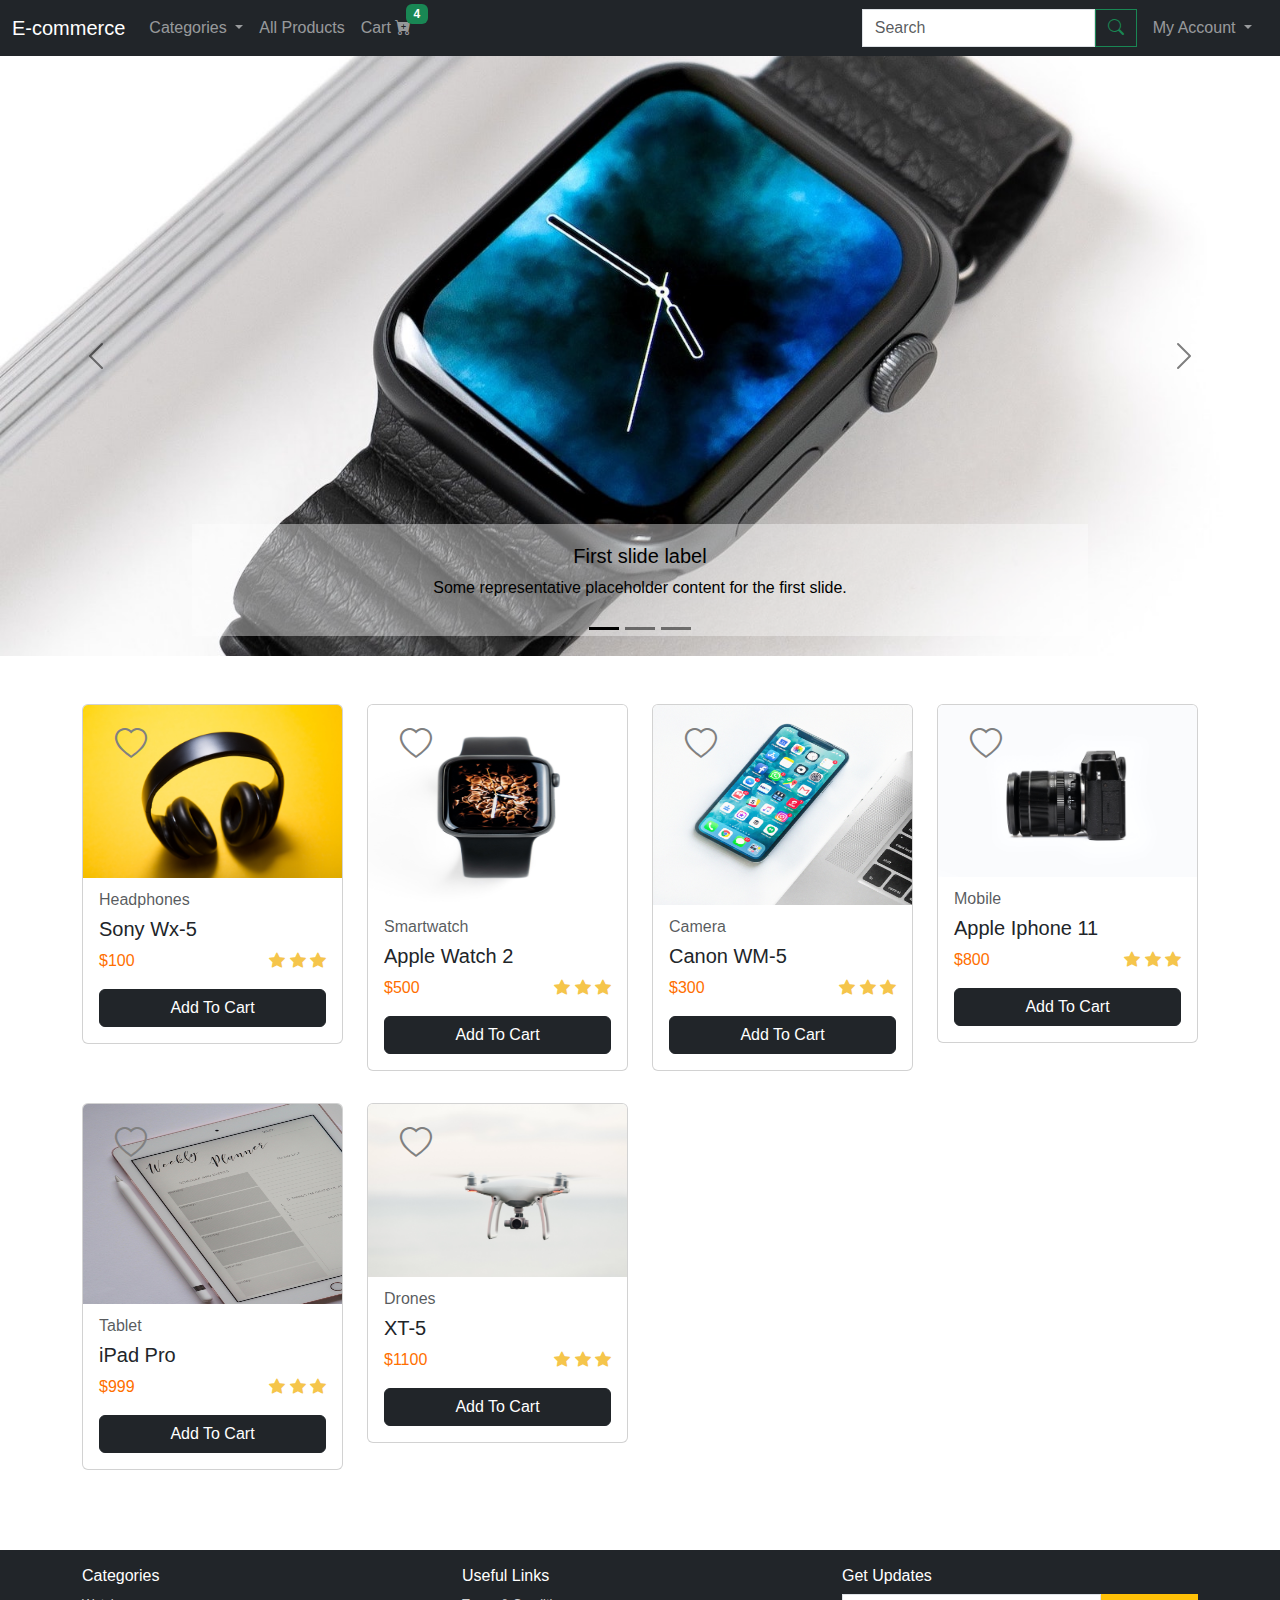
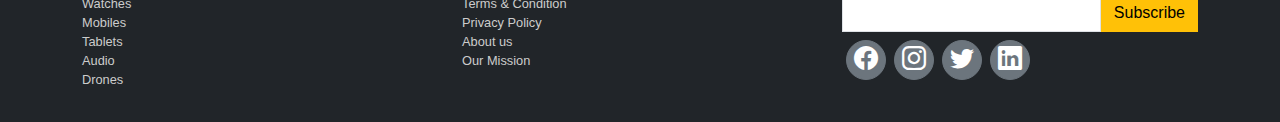
<file: index.html>
<!doctype html>
<html lang="en">
  <head>
    <meta charset="utf-8">
    <meta name="viewport" content="width=device-width, initial-scale=1">
    <title>E-commerce</title>
   <link rel="stylesheet" href="style.css">
   <link rel="stylesheet" href="https://cdn.jsdelivr.net/npm/bootstrap-icons@1.11.3/font/bootstrap-icons.min.css">
    <link href="https://cdn.jsdelivr.net/npm/bootstrap@5.3.3/dist/css/bootstrap.min.css" rel="stylesheet" 
    integrity="sha384-QWTKZyjpPEjISv5WaRU9OFeRpok6YctnYmDr5pNlyT2bRjXh0JMhjY6hW+ALEwIH" crossorigin="anonymous">

    <script src="https://cdn.jsdelivr.net/npm/bootstrap@5.3.3/dist/js/bootstrap.bundle.min.js" integrity="sha384-YvpcrYf0tY3lHB60NNkmXc5s9fDVZLESaAA55NDzOxhy9GkcIdslK1eN7N6jIeHz" crossorigin="anonymous"></script>
  </head>
  <body>

<!-- nav bar -->

<nav class="navbar navbar-expand-lg navbar-dark bg-dark">
  <div class="container-fluid">
    <a class="navbar-brand" href="index.html">E-commerce</a>
    <button class="navbar-toggler" type="button" data-bs-toggle="collapse" data-bs-target="#navbarSupportedContent" aria-controls="navbarSupportedContent" aria-expanded="false" aria-label="Toggle navigation">
      <span class="navbar-toggler-icon"></span>
    </button>
    <div class="collapse navbar-collapse" id="navbarSupportedContent">
      <ul class="navbar-nav me-auto mb-2 mb-lg-0">
    
      
        <li class="nav-item dropdown">
          <a class="nav-link dropdown-toggle" href="#" role="button" data-bs-toggle="dropdown" aria-expanded="false">
            Categories
          </a>
          <ul class="dropdown-menu bg-dark">
            <li><a class="dropdown-item" href="#products">Cameras</a></li>
            <li><a class="dropdown-item" href="#products">Gadgets</a></li>
            <li><hr class="dropdown-divider"></li>
            <li><a class="dropdown-item" href="#products">Drones</a></li>
          </ul>
        </li>
        <li class="nav-item">
          <a class="nav-link" href="all-products.html"> All Products</a>
        </li>

        <li class="nav-item">
          <a class="nav-link" href="cart.html"> Cart <i class="bi bi-cart-plus-fill"></i>   <span class="badge text-bg-success cart-badge">4</span></a>
        </li>
      </ul>

      <ul class="navbar-nav mb-lg-0 mx-lg-2 order-sm-last">
        <!-- <li class="nav-item">
          <a class="nav-link" href="" data-bs-toggle="modal" data-bs-target="#exampleModal">My Account</a>
        </li> -->
  
        <li class="nav-item dropdown">
          <a class="nav-link dropdown-toggle" href="#" role="button" data-bs-toggle="dropdown" aria-expanded="false">
            My Account
          </a>
          <ul class="dropdown-menu bg-dark">
            <li><a class="dropdown-item" href="" data-bs-toggle="modal" data-bs-target="#exampleModal">My Orders</a></li>
            <li><a class="dropdown-item" href="" data-bs-toggle="modal" data-bs-target="#exampleModal">Profile</a></li>
            <li><hr class="dropdown-divider"></li>
            <li><a class="dropdown-item" href="">Logout</a></li>
          </ul>
        </li>
        </ul>
      <form class="d-flex search-form" role="search">
        <input class="form-control" type="search" placeholder="Search" aria-label="Search">
        <button class="btn btn-outline-success" type="submit"><i class="bi bi-search"></i></button>
      </form>
    
    </div>
  </div>
</nav>

<!-- nav bar -->


<!-- slider -->

<div id="carouselExampleDark" class="carousel carousel-dark slide mb-5">
  <div class="carousel-indicators">
    <button type="button" data-bs-target="#carouselExampleDark" data-bs-slide-to="0" class="active" aria-current="true" aria-label="Slide 1"></button>
    <button type="button" data-bs-target="#carouselExampleDark" data-bs-slide-to="1" aria-label="Slide 2"></button>
    <button type="button" data-bs-target="#carouselExampleDark" data-bs-slide-to="2" aria-label="Slide 3"></button>
  </div>
  <div class="carousel-inner">
    <div class="carousel-item active" data-bs-interval="3000">
      <img src="img/product-2-slider.jpg" class="d-block w-100" alt="...">
      <div class="carousel-caption d-none d-md-block">
        <h5>First slide label</h5>
        <p>Some representative placeholder content for the first slide.</p>
      </div>
    </div>
    <div class="carousel-item" data-bs-interval="3000">
      <img src="img/product-3-slider.jpg" class="d-block w-100" alt="...">
      <div class="carousel-caption d-none d-md-block">
        <h5>Second slide label</h5>
        <p>Some representative placeholder content for the second slide.</p>
      </div>
    </div>
    <div class="carousel-item">
      <img src="img/product-6-slider.jpg" class="d-block w-100" alt="...">
      <div class="carousel-caption d-none d-md-block">
        <h5>Third slide label</h5>
        <p>Some representative placeholder content for the third slide.</p>
      </div>
    </div>
  </div>
  <button class="carousel-control-prev" type="button" data-bs-target="#carouselExampleDark" data-bs-slide="prev">
    <span class="carousel-control-prev-icon" aria-hidden="true"></span>
    <span class="visually-hidden">Previous</span>
  </button>
  <button class="carousel-control-next" type="button" data-bs-target="#carouselExampleDark" data-bs-slide="next">
    <span class="carousel-control-next-icon" aria-hidden="true"></span>
    <span class="visually-hidden">Next</span>
  </button>
</div>

<!-- slider -->

   <div class="container mb-5">

    <div id="products" class="row">


      <div class="col-xl-3 col-lg-4 col-md-6 position-relative">
      
       <div class="card product-item">
        <i class="bi bi-heart-fill position-absolute liked"></i>
        <i class="bi bi-heart position-absolute like"></i>
         <img src="img/product-1.jpg" onclick="goToproduct()" class="card-img-top" alt="..." data-bs-toggle="tooltip" data-bs-placement="top" data-bs-title="Click To See More Details">
         <div class="card-body">
          <h6 class="card-subtitle mb-2 text-muted fw-light">Headphones</h6>
           <h5 class="card-title">Sony Wx-5</h5>
           
           <p class="card-text price">$100 <span class="float-end rating-stars"><i class="bi bi-star-fill"></i> <i class="bi bi-star-fill"></i> <i class="bi bi-star-fill"></i> </span></p>
          <div class="text-center">
           <a class="btn btn-dark w-100" onclick="showToast()" role="button"> Add To Cart </a>
          </div>
    
         </div>
       </div>

      </div>

      <div class="col-xl-3 col-lg-4 col-md-6 position-relative">
       
        <div class="card product-item">
          <i class="bi bi-heart-fill position-absolute liked"></i>
          <i class="bi bi-heart position-absolute like"></i>
          <img src="img/product-2.jpg" onclick="goToproduct()" class="card-img-top" alt="..." data-bs-toggle="tooltip" data-bs-placement="top" data-bs-title="Click To See More Details">
          <div class="card-body">
           <h6 class="card-subtitle mb-2 text-muted fw-light">Smartwatch</h6>
            <h5 class="card-title">Apple Watch 2</h5>
            
            <p class="card-text price">$500 <span class="float-end rating-stars"><i class="bi bi-star-fill"></i> <i class="bi bi-star-fill"></i> <i class="bi bi-star-fill"></i> </span></p>

            <div class="text-center">
              <a class="btn btn-dark w-100" onclick="showToast()" role="button"> Add To Cart </a>
             </div>
       
     
          </div>
        </div>
 
       </div>

       <div class="col-xl-3 col-lg-4 col-md-6 position-relative">
       
        <div class="card product-item">
          <i class="bi bi-heart-fill position-absolute liked"></i>
          <i class="bi bi-heart position-absolute like"></i>
          <img src="img/product-3.jpg" onclick="goToproduct()" class="card-img-top" alt="..." data-bs-toggle="tooltip" data-bs-placement="top" data-bs-title="Click To See More Details">
          <div class="card-body">
           <h6 class="card-subtitle mb-2 text-muted fw-light">Camera</h6>
            <h5 class="card-title">Canon WM-5</h5>
            
            <p class="card-text price">$300 <span class="float-end rating-stars"><i class="bi bi-star-fill"></i> <i class="bi bi-star-fill"></i> <i class="bi bi-star-fill"></i> </span></p>

            <div class="text-center">
              <a class="btn btn-dark w-100" onclick="showToast()" role="button"> Add To Cart </a>
             </div>
       
     
          </div>
        </div>
 
       </div>

       <div class="col-xl-3 col-lg-4 col-md-6 position-relative">
       
        <div class="card product-item">
          <i class="bi bi-heart-fill position-absolute liked"></i>
          <i class="bi bi-heart position-absolute like"></i>
          <img src="img/product-4.jpg" onclick="goToproduct()" class="card-img-top" alt="..." data-bs-toggle="tooltip" data-bs-placement="top" data-bs-title="Click To See More Details">
          <div class="card-body">
           <h6 class="card-subtitle mb-2 text-muted fw-light">Mobile</h6>
            <h5 class="card-title">Apple Iphone 11</h5>
            
            <p class="card-text price">$800 <span class="float-end rating-stars"><i class="bi bi-star-fill"></i> <i class="bi bi-star-fill"></i> <i class="bi bi-star-fill"></i> </span></p>

            <div class="text-center">
              <a class="btn btn-dark w-100" onclick="showToast()" role="button"> Add To Cart </a>
             </div>
       
     
          </div>
        </div>
 
       </div>

       <div class="col-xl-3 col-lg-4 col-md-6 position-relative">
       
        <div class="card product-item">
          <i class="bi bi-heart-fill position-absolute liked"></i>
          <i class="bi bi-heart position-absolute like"></i>
          <img src="img/product-5.jpg" onclick="goToproduct()" class="card-img-top" alt="..." data-bs-toggle="tooltip" data-bs-placement="top" data-bs-title="Click To See More Details">
          <div class="card-body">
           <h6 class="card-subtitle mb-2 text-muted fw-light">Tablet</h6>
            <h5 class="card-title">iPad Pro</h5>
            
            <p class="card-text price">$999 <span class="float-end rating-stars"><i class="bi bi-star-fill"></i> <i class="bi bi-star-fill"></i> <i class="bi bi-star-fill"></i> </span></p>

            <div class="text-center">
              <a class="btn btn-dark w-100" onclick="showToast()" role="button"> Add To Cart </a>
             </div>
       
     
          </div>
        </div>
 
       </div>


       <div class="col-xl-3 col-lg-4 col-md-6 position-relative">
       
        <div class="card product-item">
          <i class="bi bi-heart-fill position-absolute liked"></i>
          <i class="bi bi-heart position-absolute like"></i>
          <img src="img/product-6-1.jpg" onclick="goToproduct()" class="card-img-top" alt="..." data-bs-toggle="tooltip" data-bs-placement="top" data-bs-title="Click To See More Details">
          <div class="card-body">
           <h6 class="card-subtitle mb-2 text-muted fw-light">Drones</h6>
            <h5 class="card-title">XT-5</h5>
            
            <p class="card-text price">$1100 <span class="float-end rating-stars"><i class="bi bi-star-fill"></i> <i class="bi bi-star-fill"></i> <i class="bi bi-star-fill"></i> </span></p>

            <div class="text-center">
              <a class="btn btn-dark w-100" onclick="showToast()" role="button"> Add To Cart </a>
             </div>
       
     
          </div>
        </div>
 
       </div>
 
   

  

   

    </div>




   </div>

   <!-- container end -->


   <!-- footer -->


   <div class="footer mt-auto bg-dark text-light">

    <div class="container py-3">

    <div class="row d-flex footer-items">

      <div class="col-lg-4">
        <h5>Categories</h5>
        <ul>
          <li><a href="">Watches</a></li>
          <li><a href="">Mobiles</a></li>
          <li><a href="">Tablets</a></li>
          <li><a href="">Audio</a></li>
          <li><a href="">Drones</a></li>
        </ul>

      </div>

      <div class="col-lg-4">
        <h5>Useful Links</h5>
        <ul>
          <li><a href="">Terms & Condition</a></li>
          <li><a href="">Privacy Policy</a></li>
          <li><a href="">About us</a></li>
          <li><a href="">Our Mission</a></li>
        </ul>

      </div>


      
      <div class="col-lg-4">
        <h5>Get Updates</h5>
        <div class="d-flex subscribe">
          <input type="text" class="form-control">
        <button class="btn btn-warning">Subscribe</button>
        </div>

        <div class="mt-2">
          <div class="btn-group me-2 social-icons" role="group" aria-label="First group">
            <button type="button" class="btn btn-secondary mx-1 d-flex flex-column justify-content-center align-items-center">
              <i class="bi bi-facebook"></i>
            </button>
            <button type="button" class="btn btn-secondary mx-1 d-flex flex-column justify-content-center align-items-center">
              <i class="bi bi-instagram"></i>
            </button>                      
            <button type="button" class="btn btn-secondary mx-1 d-flex flex-column justify-content-center align-items-center">
              <i class="bi bi-twitter"></i>
            </button>                      
            <button type="button" class="btn btn-secondary mx-1 d-flex flex-column justify-content-center align-items-center">
              <i class="bi bi-linkedin"></i>
            </button>                   
           </div>
         </div>
      
      </div>



    </div>

  </div>

   </div>

   <!-- footer -->



   <!-- notification -->

   <div class="toast align-items-center text-bg-primary border-0 position-fixed top-0" role="alert" aria-live="assertive" aria-atomic="true">
    <div class="d-flex">
      <div class="toast-body">
     Item is successfully added to your cart.
      </div>
      <button type="button" class="btn-close btn-close-white me-2 m-auto" data-bs-dismiss="toast" aria-label="Close"></button>
    </div>
  </div>

  <!--  -->

<!-- Modal -->
<div class="modal fade" id="exampleModal" tabindex="-1" aria-labelledby="exampleModalLabel" aria-hidden="true">
  <div class="modal-dialog">
    <div class="modal-content">
      <div class="modal-header">
        <h1 class="modal-title fs-5" id="exampleModalLabel">My Account</h1>
        <button type="button" class="btn-close" data-bs-dismiss="modal" aria-label="Close"></button>
      </div>
      <div class="modal-body">
        You need to login of check your account
      </div>
      <div class="modal-footer">
        <button type="button" class="btn btn-secondary" data-bs-dismiss="modal">Close</button>
        <a href="login.html" type="button" class="btn btn-primary">Go To Login</a>
      </div>
    </div>
  </div>
</div>


    <script src="action.js"></script>

  </body>
</html>
</file>
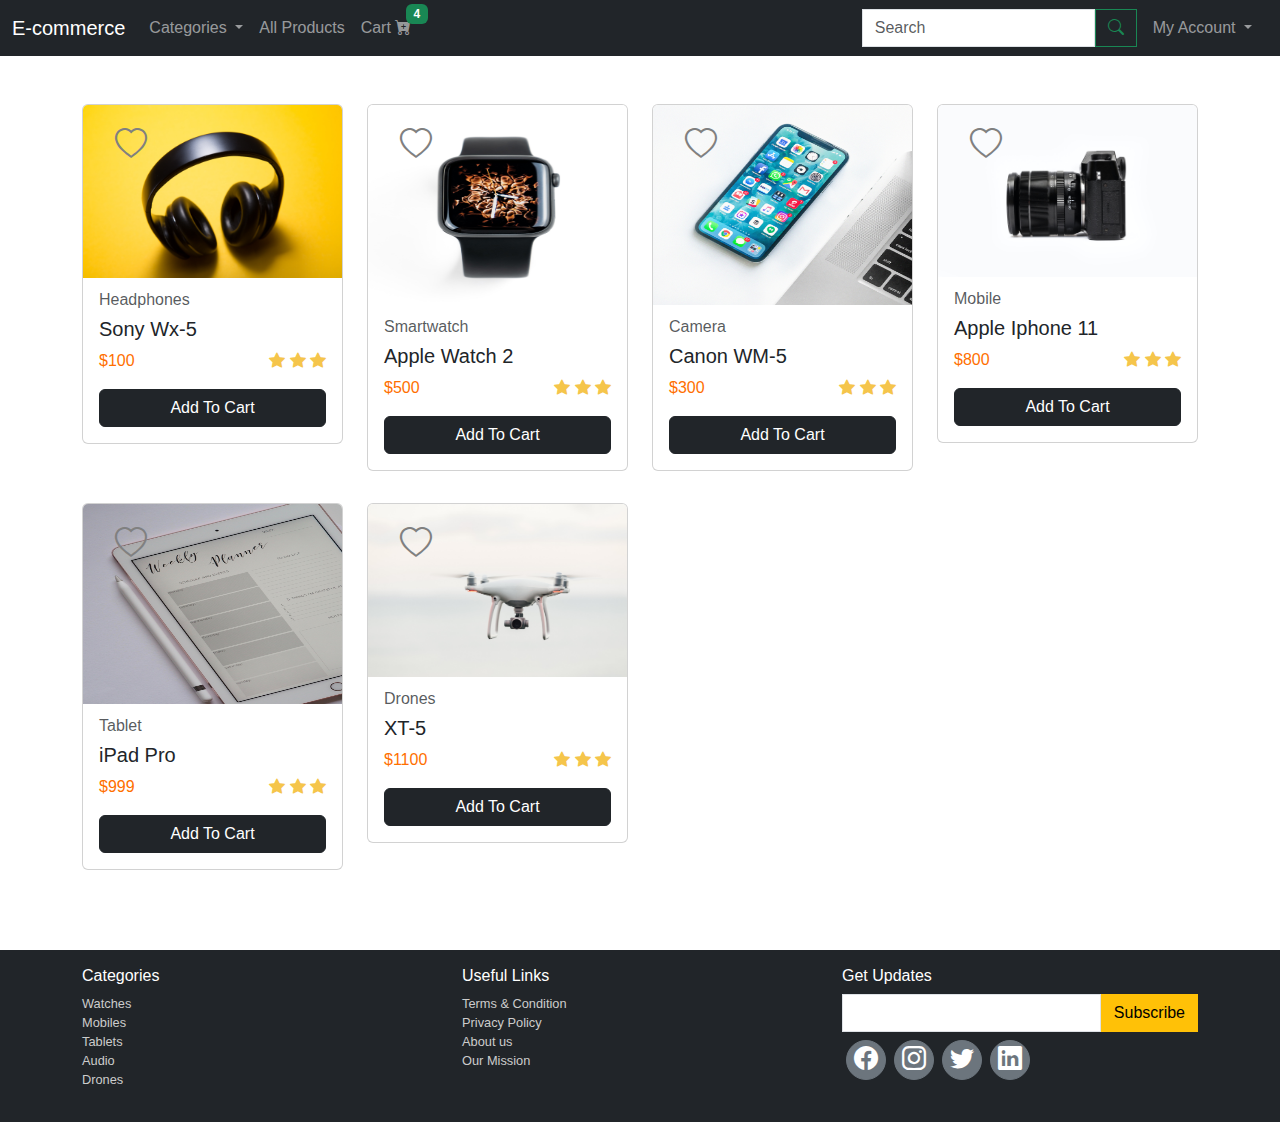
<file: all-products.html>
<!doctype html>
<html lang="en">
  <head>
    <meta charset="utf-8">
    <meta name="viewport" content="width=device-width, initial-scale=1">
    <title>All Products</title>
   <link rel="stylesheet" href="style.css">
   <link rel="stylesheet" href="https://cdn.jsdelivr.net/npm/bootstrap-icons@1.11.3/font/bootstrap-icons.min.css">
    <link href="https://cdn.jsdelivr.net/npm/bootstrap@5.3.3/dist/css/bootstrap.min.css" rel="stylesheet" 
    integrity="sha384-QWTKZyjpPEjISv5WaRU9OFeRpok6YctnYmDr5pNlyT2bRjXh0JMhjY6hW+ALEwIH" crossorigin="anonymous">

    <script src="https://cdn.jsdelivr.net/npm/bootstrap@5.3.3/dist/js/bootstrap.bundle.min.js" integrity="sha384-YvpcrYf0tY3lHB60NNkmXc5s9fDVZLESaAA55NDzOxhy9GkcIdslK1eN7N6jIeHz" crossorigin="anonymous"></script>
  </head>
  <body>

<!-- nav bar -->

<nav class="navbar navbar-expand-lg navbar-dark bg-dark">
  <div class="container-fluid">
        <a class="navbar-brand" href="index.html">E-commerce</a>
    <button class="navbar-toggler" type="button" data-bs-toggle="collapse" data-bs-target="#navbarSupportedContent" aria-controls="navbarSupportedContent" aria-expanded="false" aria-label="Toggle navigation">
      <span class="navbar-toggler-icon"></span>
    </button>
    <div class="collapse navbar-collapse" id="navbarSupportedContent">
      <ul class="navbar-nav me-auto mb-2 mb-lg-0">
    
      
        <li class="nav-item dropdown">
          <a class="nav-link dropdown-toggle" href="#" role="button" data-bs-toggle="dropdown" aria-expanded="false">
            Categories
          </a>
          <ul class="dropdown-menu bg-dark">
            <li><a class="dropdown-item" href="#products">Cameras</a></li>
            <li><a class="dropdown-item" href="#products">Gadgets</a></li>
            <li><hr class="dropdown-divider"></li>
            <li><a class="dropdown-item" href="#products">Drones</a></li>
          </ul>
        </li>

        <li class="nav-item">
          <a class="nav-link" href="all-products.html"> All Products</a>
        </li>

        <li class="nav-item">
          <a class="nav-link" href="cart.html"> Cart <i class="bi bi-cart-plus-fill"></i>   <span class="badge text-bg-success cart-badge">4</span></a>
        </li>
      </ul>

      <ul class="navbar-nav mb-lg-0 mx-lg-2 order-sm-last">
        <!-- <li class="nav-item">
          <a class="nav-link" href="" data-bs-toggle="modal" data-bs-target="#exampleModal">My Account</a>
        </li> -->
  
        <li class="nav-item dropdown">
          <a class="nav-link dropdown-toggle" href="#" role="button" data-bs-toggle="dropdown" aria-expanded="false">
            My Account
          </a>
          <ul class="dropdown-menu bg-dark">
            <li><a class="dropdown-item" href="" data-bs-toggle="modal" data-bs-target="#exampleModal">My Orders</a></li>
            <li><a class="dropdown-item" href="" data-bs-toggle="modal" data-bs-target="#exampleModal">Profile</a></li>
            <li><hr class="dropdown-divider"></li>
            <li><a class="dropdown-item" href="">Logout</a></li>
          </ul>
        </li>
        </ul>
      <form class="d-flex search-form" role="search">
        <input class="form-control" id="find" type="search" onkeyup="search()" placeholder="Search" aria-label="Search">
        <button class="btn btn-outline-success" type="submit"><i class="bi bi-search"></i></button>
      </form>
    
    </div>
  </div>
</nav>

<!-- nav bar -->




   <div class="container my-5">

    <div id="products" class="row">


      <div class="col-xl-3 col-lg-4 col-md-6 position-relative">
      
       <div class="card product-item">
        <i class="bi bi-heart-fill position-absolute liked"></i>
        <i class="bi bi-heart position-absolute like"></i>
         <img src="img/product-1.jpg" onclick="goToproduct()" class="card-img-top" alt="..." data-bs-toggle="tooltip" data-bs-placement="top" data-bs-title="Click To See More Details">
         <div class="card-body">
          <h6 class="card-subtitle mb-2 text-muted fw-light">Headphones</h6>
           <h5 class="card-title">Sony Wx-5</h5>
           
           <p class="card-text price">$100 <span class="float-end rating-stars"><i class="bi bi-star-fill"></i> <i class="bi bi-star-fill"></i> <i class="bi bi-star-fill"></i> </span></p>
          <div class="text-center">
           <a class="btn btn-dark w-100" onclick="showToast()" role="button"> Add To Cart </a>
          </div>
    
         </div>
       </div>

      </div>

      <div class="col-xl-3 col-lg-4 col-md-6 position-relative">
       
        <div class="card product-item">
          <i class="bi bi-heart-fill position-absolute liked"></i>
          <i class="bi bi-heart position-absolute like"></i>
          <img src="img/product-2.jpg" onclick="goToproduct()" class="card-img-top" alt="..." data-bs-toggle="tooltip" data-bs-placement="top" data-bs-title="Click To See More Details">
          <div class="card-body">
           <h6 class="card-subtitle mb-2 text-muted fw-light">Smartwatch</h6>
            <h5 class="card-title">Apple Watch 2</h5>
            
            <p class="card-text price">$500 <span class="float-end rating-stars"><i class="bi bi-star-fill"></i> <i class="bi bi-star-fill"></i> <i class="bi bi-star-fill"></i> </span></p>

            <div class="text-center">
              <a class="btn btn-dark w-100" onclick="showToast()" role="button"> Add To Cart </a>
             </div>
       
     
          </div>
        </div>
 
       </div>

       <div class="col-xl-3 col-lg-4 col-md-6 position-relative">
       
        <div class="card product-item">
          <i class="bi bi-heart-fill position-absolute liked"></i>
          <i class="bi bi-heart position-absolute like"></i>
          <img src="img/product-3.jpg" onclick="goToproduct()" class="card-img-top" alt="..." data-bs-toggle="tooltip" data-bs-placement="top" data-bs-title="Click To See More Details">
          <div class="card-body">
           <h6 class="card-subtitle mb-2 text-muted fw-light">Camera</h6>
            <h5 class="card-title">Canon WM-5</h5>
            
            <p class="card-text price">$300 <span class="float-end rating-stars"><i class="bi bi-star-fill"></i> <i class="bi bi-star-fill"></i> <i class="bi bi-star-fill"></i> </span></p>

            <div class="text-center">
              <a class="btn btn-dark w-100" onclick="showToast()" role="button"> Add To Cart </a>
             </div>
       
     
          </div>
        </div>
 
       </div>

       <div class="col-xl-3 col-lg-4 col-md-6 position-relative">
       
        <div class="card product-item">
          <i class="bi bi-heart-fill position-absolute liked"></i>
          <i class="bi bi-heart position-absolute like"></i>
          <img src="img/product-4.jpg" onclick="goToproduct()" class="card-img-top" alt="..." data-bs-toggle="tooltip" data-bs-placement="top" data-bs-title="Click To See More Details">
          <div class="card-body">
           <h6 class="card-subtitle mb-2 text-muted fw-light">Mobile</h6>
            <h5 class="card-title">Apple Iphone 11</h5>
            
            <p class="card-text price">$800 <span class="float-end rating-stars"><i class="bi bi-star-fill"></i> <i class="bi bi-star-fill"></i> <i class="bi bi-star-fill"></i> </span></p>

            <div class="text-center">
              <a class="btn btn-dark w-100" onclick="showToast()" role="button"> Add To Cart </a>
             </div>
       
     
          </div>
        </div>
 
       </div>

       <div class="col-xl-3 col-lg-4 col-md-6 position-relative">
       
        <div class="card product-item">
          <i class="bi bi-heart-fill position-absolute liked"></i>
          <i class="bi bi-heart position-absolute like"></i>
          <img src="img/product-5.jpg" onclick="goToproduct()" class="card-img-top" alt="..." data-bs-toggle="tooltip" data-bs-placement="top" data-bs-title="Click To See More Details">
          <div class="card-body">
           <h6 class="card-subtitle mb-2 text-muted fw-light">Tablet</h6>
            <h5 class="card-title">iPad Pro</h5>
            
            <p class="card-text price">$999 <span class="float-end rating-stars"><i class="bi bi-star-fill"></i> <i class="bi bi-star-fill"></i> <i class="bi bi-star-fill"></i> </span></p>

            <div class="text-center">
              <a class="btn btn-dark w-100" onclick="showToast()" role="button"> Add To Cart </a>
             </div>
       
     
          </div>
        </div>
 
       </div>


       <div class="col-xl-3 col-lg-4 col-md-6 position-relative">
       
        <div class="card product-item">
          <i class="bi bi-heart-fill position-absolute liked"></i>
          <i class="bi bi-heart position-absolute like"></i>
          <img src="img/product-6-1.jpg" onclick="goToproduct()" class="card-img-top" alt="..." data-bs-toggle="tooltip" data-bs-placement="top" data-bs-title="Click To See More Details">
          <div class="card-body">
           <h6 class="card-subtitle mb-2 text-muted fw-light">Drones</h6>
            <h5 class="card-title">XT-5</h5>
            
            <p class="card-text price">$1100 <span class="float-end rating-stars"><i class="bi bi-star-fill"></i> <i class="bi bi-star-fill"></i> <i class="bi bi-star-fill"></i> </span></p>

            <div class="text-center">
              <a class="btn btn-dark w-100" onclick="showToast()" role="button"> Add To Cart </a>
             </div>
       
     
          </div>
        </div>
 
       </div>
 
   

  

   

    </div>




   </div>

   <!-- container end -->


   <!-- footer -->


   <div class="footer mt-auto bg-dark text-light">

    <div class="container py-3">

    <div class="row d-flex footer-items">

      <div class="col-lg-4">
        <h5>Categories</h5>
        <ul>
          <li><a href="">Watches</a></li>
          <li><a href="">Mobiles</a></li>
          <li><a href="">Tablets</a></li>
          <li><a href="">Audio</a></li>
          <li><a href="">Drones</a></li>
        </ul>

      </div>

      <div class="col-lg-4">
        <h5>Useful Links</h5>
        <ul>
          <li><a href="">Terms & Condition</a></li>
          <li><a href="">Privacy Policy</a></li>
          <li><a href="">About us</a></li>
          <li><a href="">Our Mission</a></li>
        </ul>

      </div>


      
      <div class="col-lg-4">
        <h5>Get Updates</h5>
        <div class="d-flex subscribe">
          <input type="text" class="form-control">
        <button class="btn btn-warning">Subscribe</button>
        </div>

        <div class="mt-2">
          <div class="btn-group me-2 social-icons" role="group" aria-label="First group">
            <button type="button" class="btn btn-secondary mx-1 d-flex flex-column justify-content-center align-items-center">
              <i class="bi bi-facebook"></i>
            </button>
            <button type="button" class="btn btn-secondary mx-1 d-flex flex-column justify-content-center align-items-center">
              <i class="bi bi-instagram"></i>
            </button>                      
            <button type="button" class="btn btn-secondary mx-1 d-flex flex-column justify-content-center align-items-center">
              <i class="bi bi-twitter"></i>
            </button>                      
            <button type="button" class="btn btn-secondary mx-1 d-flex flex-column justify-content-center align-items-center">
              <i class="bi bi-linkedin"></i>
            </button>                   
           </div>
         </div>
      
      </div>



    </div>

  </div>

   </div>

   <!-- footer -->



   <!-- notification -->

   <div class="toast align-items-center text-bg-primary border-0 position-fixed top-0" role="alert" aria-live="assertive" aria-atomic="true">
    <div class="d-flex">
      <div class="toast-body">
     Item is successfully added to your cart.
      </div>
      <button type="button" class="btn-close btn-close-white me-2 m-auto" data-bs-dismiss="toast" aria-label="Close"></button>
    </div>
  </div>

  <!--  -->

<!-- Modal -->
<div class="modal fade" id="exampleModal" tabindex="-1" aria-labelledby="exampleModalLabel" aria-hidden="true">
  <div class="modal-dialog">
    <div class="modal-content">
      <div class="modal-header">
        <h1 class="modal-title fs-5" id="exampleModalLabel">My Account</h1>
        <button type="button" class="btn-close" data-bs-dismiss="modal" aria-label="Close"></button>
      </div>
      <div class="modal-body">
        You need to login of check your account
      </div>
      <div class="modal-footer">
        <button type="button" class="btn btn-secondary" data-bs-dismiss="modal">Close</button>
        <a href="login.html" type="button" class="btn btn-primary">Go To Login</a>
      </div>
    </div>
  </div>
</div>


    <script src="action.js"></script>

  </body>
</html>
</file>
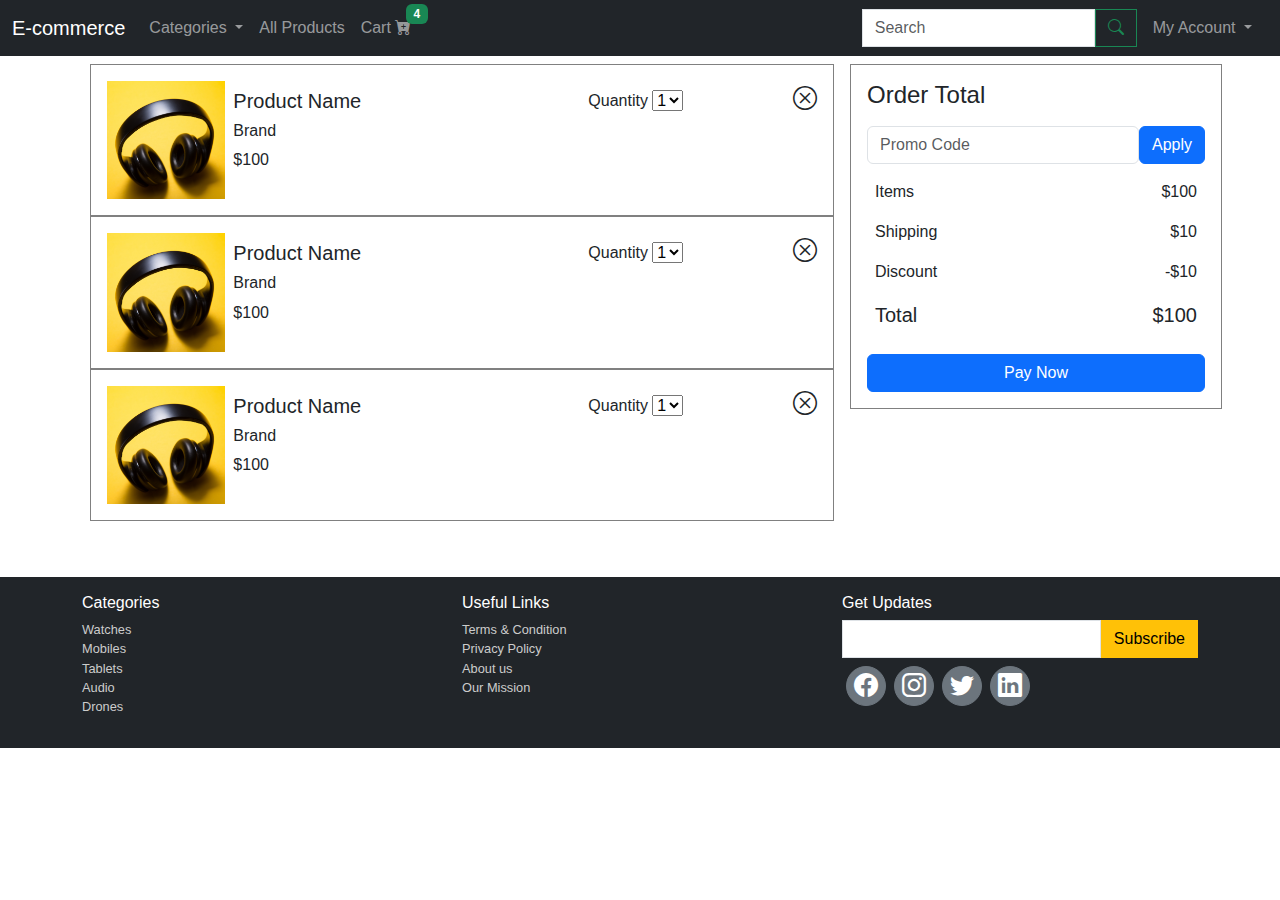
<file: cart.html>
<!doctype html>
<html lang="en">

<head>
  <meta charset="utf-8">
  <meta name="viewport" content="width=device-width, initial-scale=1">
  <title>Cart</title>
  <link rel="stylesheet" href="style.css">
  <link rel="stylesheet" href="https://cdn.jsdelivr.net/npm/bootstrap-icons@1.11.3/font/bootstrap-icons.min.css">
  <link href="https://cdn.jsdelivr.net/npm/bootstrap@5.3.3/dist/css/bootstrap.min.css" rel="stylesheet"
    integrity="sha384-QWTKZyjpPEjISv5WaRU9OFeRpok6YctnYmDr5pNlyT2bRjXh0JMhjY6hW+ALEwIH" crossorigin="anonymous">
</head>

<body>

  <!-- nav bar -->

  <nav class="navbar navbar-expand-lg navbar-dark bg-dark">
    <div class="container-fluid">
          <a class="navbar-brand" href="index.html">E-commerce</a>
      <button class="navbar-toggler" type="button" data-bs-toggle="collapse" data-bs-target="#navbarSupportedContent"
        aria-controls="navbarSupportedContent" aria-expanded="false" aria-label="Toggle navigation">
        <span class="navbar-toggler-icon"></span>
      </button>
      <div class="collapse navbar-collapse" id="navbarSupportedContent">
        <ul class="navbar-nav me-auto mb-2 mb-lg-0">


          <li class="nav-item dropdown">
            <a class="nav-link dropdown-toggle" href="#" role="button" data-bs-toggle="dropdown" aria-expanded="false">
              Categories
            </a>
            <ul class="dropdown-menu bg-dark">
              <li><a class="dropdown-item" href="#products">Cameras</a></li>
              <li><a class="dropdown-item" href="#products">Gadgets</a></li>
              <li>
                <hr class="dropdown-divider">
              </li>
              <li><a class="dropdown-item" href="#products">Drones</a></li>
            </ul>
          </li>
          <li class="nav-item">
            <a class="nav-link" href="all-products.html"> All Products</a>
          </li>
  
          <li class="nav-item">
            <a class="nav-link" href="cart.html"> Cart <i class="bi bi-cart-plus-fill"></i> <span
                class="badge text-bg-success cart-badge">4</span></a>
          </li>
        </ul>

        <ul class="navbar-nav mb-lg-0 mx-lg-2 order-sm-last">
          <!-- <li class="nav-item">
                <a class="nav-link" href="" data-bs-toggle="modal" data-bs-target="#exampleModal">My Account</a>
              </li> -->

          <li class="nav-item dropdown">
            <a class="nav-link dropdown-toggle" href="#" role="button" data-bs-toggle="dropdown" aria-expanded="false">
              My Account
            </a>
            <ul class="dropdown-menu bg-dark">
              <li><a class="dropdown-item" href="">My Orders</a></li>
              <li><a class="dropdown-item" href="" data-bs-toggle="modal" data-bs-target="#exampleModal">Profile</a>
              </li>
              <li>
                <hr class="dropdown-divider">
              </li>
              <li><a class="dropdown-item" href="">Logout</a></li>
            </ul>
          </li>
        </ul>
        <form class="d-flex search-form" role="search">
          <input class="form-control" type="search" placeholder="Search" aria-label="Search">
          <button class="btn btn-outline-success" type="submit"><i class="bi bi-search"></i></button>
        </form>

      </div>
    </div>
  </nav>

  <!-- nav bar -->


  <div class="container mb-5">

    <div class="d-flex flex-row align-items-start">

      <div class="col-8 d-flex flex-column m-2">

        <div class="cart-item p-3">

          <div class="d-flex flex-row">

            <img class="col-2 img-fluid" src="img/product-1-square.jpg" alt="">

            <div class="col-6 p-2">
              <h5>Product Name</h5>
              <h6>Brand</h6>
              <p>$100</p>

            </div>

            <div class="col-2 p-2"> Quantity
              <select name="" id="">
                <option value="1">1</option>
                <option value="2">2</option>
                <option value="3">3</option>
              </select>
            </div>

            <div class="col-2 d-flex justify-content-end align-items-start close" data-bs-toggle="modal"
              data-bs-target="#removeItemModal">
              <i class="bi bi-x-circle"></i>
            </div>

          </div>

        </div>

        <div class="cart-item p-3">

          <div class="d-flex flex-row">

            <img class="col-2 img-fluid" src="img/product-1-square.jpg" alt="">

            <div class="col-6 p-2">
              <h5>Product Name</h5>
              <h6>Brand</h6>
              <p>$100</p>

            </div>

            <div class="col-2 p-2"> Quantity
              <select name="" id="">
                <option value="1">1</option>
                <option value="2">2</option>
                <option value="3">3</option>
              </select>
            </div>

            <div class="col-2 d-flex justify-content-end align-items-start close" data-bs-toggle="modal"
              data-bs-target="#removeItemModal">
              <i class="bi bi-x-circle"></i>
            </div>

          </div>

        </div>

        <div class="cart-item p-3">

          <div class="d-flex flex-row">

            <img class="col-2 img-fluid" src="img/product-1-square.jpg" alt="">

            <div class="col-6 p-2">
              <h5>Product Name</h5>
              <h6>Brand</h6>
              <p>$100</p>

            </div>

            <div class="col-2 p-2"> Quantity
              <select name="" id="">
                <option value="1">1</option>
                <option value="2">2</option>
                <option value="3">3</option>
              </select>
            </div>

            <div class="col-2 d-flex justify-content-end align-items-start close" data-bs-toggle="modal"
              data-bs-target="#removeItemModal">
              <i class="bi bi-x-circle"></i>
            </div>

          </div>

        </div>

      </div>


      <div class="col-4 order p-3 m-2">

        <h4>Order Total</h4>

        <div class="d-flex flex-row py-2">
          <input type="text" class="form-control" placeholder="Promo Code">
          <button class="btn btn-primary">Apply</button>
        </div>

        <div class="d-flex flex-row justify-content-between p-2">

          <span class="billing-item">Items</span>
          <span class="billing-cost">$100</span>
        </div>

        <div class="d-flex flex-row justify-content-between p-2">

          <span class="billing-item">Shipping</span>
          <span class="billing-cost">$10</span>
        </div>

        <div class="d-flex flex-row justify-content-between p-2">

          <span class="billing-item">Discount</span>
          <span class="billing-cost">-$10</span>
        </div>

        <div class="d-flex flex-row justify-content-between p-2">

          <span class="billing-item fs-5">Total</span>
          <span class="billing-cost fs-5">$100</span>
        </div>

        <div class="d-flex mt-3">
          <a href="checkout.html" class="btn btn-primary flex-grow-1">Pay Now</a>
        </div>



      </div>



    </div>

  </div>

  <!-- container end -->


  <!-- footer -->


  <div class="footer mt-auto bg-dark text-light">

    <div class="container py-3">

      <div class="row d-flex footer-items">

        <div class="col-lg-4">
          <h5>Categories</h5>
          <ul>
            <li><a href="">Watches</a></li>
            <li><a href="">Mobiles</a></li>
            <li><a href="">Tablets</a></li>
            <li><a href="">Audio</a></li>
            <li><a href="">Drones</a></li>
          </ul>

        </div>

        <div class="col-lg-4">
          <h5>Useful Links</h5>
          <ul>
            <li><a href="">Terms & Condition</a></li>
            <li><a href="">Privacy Policy</a></li>
            <li><a href="">About us</a></li>
            <li><a href="">Our Mission</a></li>
          </ul>

        </div>



        <div class="col-lg-4">
          <h5>Get Updates</h5>
          <div class="d-flex subscribe">
            <input type="text" class="form-control">
            <button class="btn btn-warning">Subscribe</button>
          </div>

          <div class="mt-2">
            <div class="btn-group me-2 social-icons" role="group" aria-label="First group">
              <button type="button"
                class="btn btn-secondary mx-1 d-flex flex-column justify-content-center align-items-center">
                <i class="bi bi-facebook"></i>
              </button>
              <button type="button"
                class="btn btn-secondary mx-1 d-flex flex-column justify-content-center align-items-center">
                <i class="bi bi-instagram"></i>
              </button>
              <button type="button"
                class="btn btn-secondary mx-1 d-flex flex-column justify-content-center align-items-center">
                <i class="bi bi-twitter"></i>
              </button>
              <button type="button"
                class="btn btn-secondary mx-1 d-flex flex-column justify-content-center align-items-center">
                <i class="bi bi-linkedin"></i>
              </button>
            </div>
          </div>

        </div>



      </div>

    </div>

  </div>

  <!-- footer -->



  <!-- remove item -->

  <div class="modal fade" id="removeItemModal" tabindex="-1" aria-labelledby="removeItemModalLabel" aria-hidden="true">
    <div class="modal-dialog">
      <div class="modal-content">
        <div class="modal-header">
          <h1 class="modal-title fs-5" id="removeItemModalLabel">Removing Item</h1>
          <button type="button" class="btn-close" data-bs-dismiss="modal" aria-label="Close"></button>
        </div>
        <div class="modal-body">
          Are you sure want to remove this item from your cart
        </div>
        <div class="modal-footer">
          <button type="button" class="btn btn-danger" data-bs-dismiss="modal">No</button>
          <button type="button" class="btn btn-success">Yes</button>
        </div>
      </div>
    </div>
  </div>



<!-- Modal -->
<div class="modal fade" id="exampleModal" tabindex="-1" aria-labelledby="exampleModalLabel" aria-hidden="true">
  <div class="modal-dialog">
    <div class="modal-content">
      <div class="modal-header">
        <h1 class="modal-title fs-5" id="exampleModalLabel">My Account</h1>
        <button type="button" class="btn-close" data-bs-dismiss="modal" aria-label="Close"></button>
      </div>
      <div class="modal-body">
        You need to login of check your account
      </div>
      <div class="modal-footer">
        <button type="button" class="btn btn-secondary" data-bs-dismiss="modal">Close</button>
        <a href="login.html" type="button" class="btn btn-primary">Go To Login</a>
      </div>
    </div>
  </div>
</div>








  <script src="https://cdn.jsdelivr.net/npm/bootstrap@5.3.3/dist/js/bootstrap.bundle.min.js"
    integrity="sha384-YvpcrYf0tY3lHB60NNkmXc5s9fDVZLESaAA55NDzOxhy9GkcIdslK1eN7N6jIeHz"
    crossorigin="anonymous"></script>
</body>

</html>
</file>
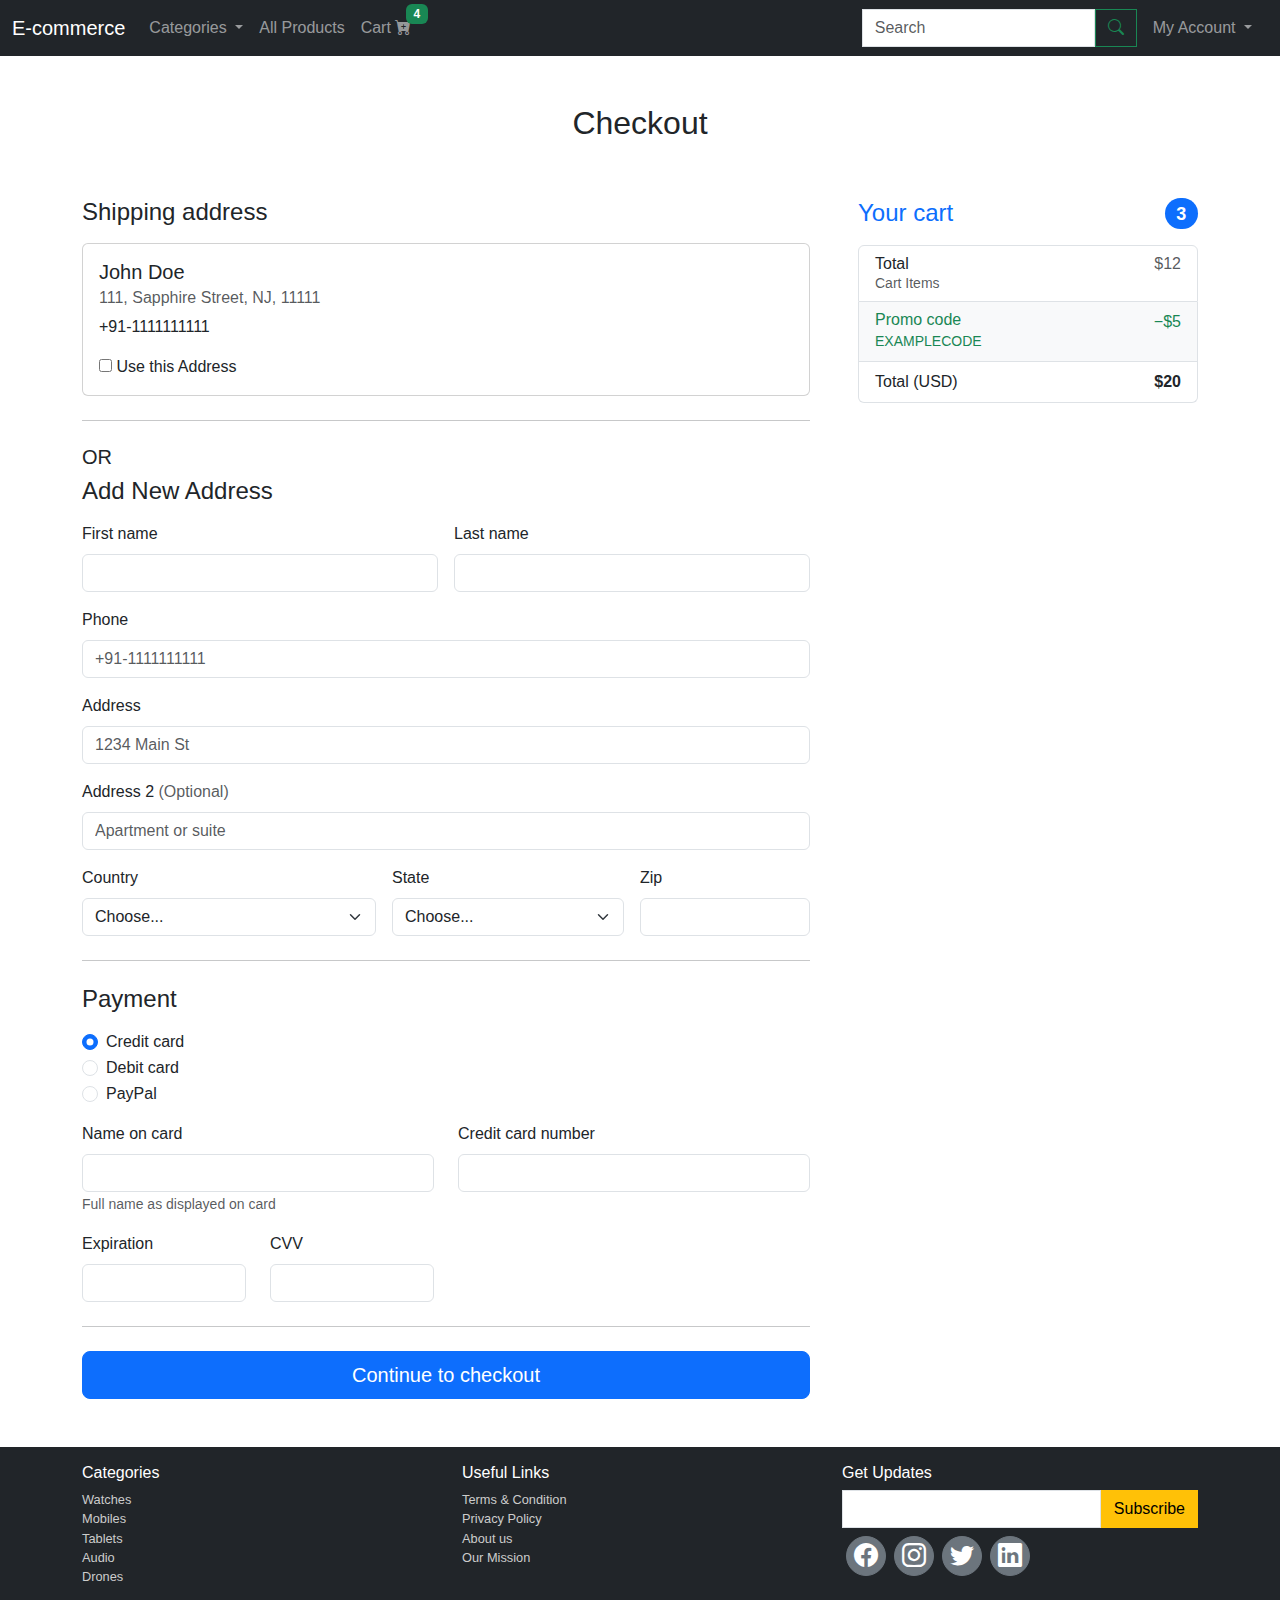
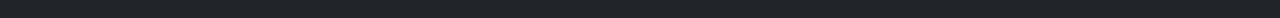
<file: checkout.html>
<!doctype html>
<html lang="en">

<head>
    <meta charset="utf-8">
    <meta name="viewport" content="width=device-width, initial-scale=1">
    <title>Checkout</title>
    <link rel="stylesheet" href="style.css">
    <link rel="stylesheet" href="https://cdn.jsdelivr.net/npm/bootstrap-icons@1.11.3/font/bootstrap-icons.min.css">
    <link href="https://cdn.jsdelivr.net/npm/bootstrap@5.3.3/dist/css/bootstrap.min.css" rel="stylesheet"
        integrity="sha384-QWTKZyjpPEjISv5WaRU9OFeRpok6YctnYmDr5pNlyT2bRjXh0JMhjY6hW+ALEwIH" crossorigin="anonymous">
</head>

<body class="d-flex flex-column">

<!-- nav bar -->

<nav class="navbar navbar-expand-lg navbar-dark bg-dark">
  <div class="container-fluid">
        <a class="navbar-brand" href="index.html">E-commerce</a>
    <button class="navbar-toggler" type="button" data-bs-toggle="collapse" data-bs-target="#navbarSupportedContent" aria-controls="navbarSupportedContent" aria-expanded="false" aria-label="Toggle navigation">
      <span class="navbar-toggler-icon"></span>
    </button>
    <div class="collapse navbar-collapse" id="navbarSupportedContent">
      <ul class="navbar-nav me-auto mb-2 mb-lg-0">
    
      
        <li class="nav-item dropdown">
          <a class="nav-link dropdown-toggle" href="#" role="button" data-bs-toggle="dropdown" aria-expanded="false">
            Categories
          </a>
          <ul class="dropdown-menu bg-dark">
            <li><a class="dropdown-item" href="#products">Cameras</a></li>
            <li><a class="dropdown-item" href="#products">Gadgets</a></li>
            <li><hr class="dropdown-divider"></li>
            <li><a class="dropdown-item" href="#products">Drones</a></li>
          </ul>
        </li>
        <li class="nav-item">
          <a class="nav-link" href="all-products.html"> All Products</a>
        </li>

        <li class="nav-item">
          <a class="nav-link" href="cart.html"> Cart <i class="bi bi-cart-plus-fill"></i>   <span class="badge text-bg-success cart-badge">4</span></a>
        </li>
      </ul>

      <ul class="navbar-nav mb-lg-0 mx-lg-2 order-sm-last">
        <!-- <li class="nav-item">
          <a class="nav-link" href="" data-bs-toggle="modal" data-bs-target="#exampleModal">My Account</a>
        </li> -->
  
        <li class="nav-item dropdown">
          <a class="nav-link dropdown-toggle" href="#" role="button" data-bs-toggle="dropdown" aria-expanded="false">
            My Account
          </a>
          <ul class="dropdown-menu bg-dark">
            <li><a class="dropdown-item" href="#">My Orders</a></li>
            <li><a class="dropdown-item" href="#" data-bs-toggle="modal" data-bs-target="#exampleModal">Profile</a></li>
            <li><hr class="dropdown-divider"></li>
            <li><a class="dropdown-item" href="#">Logout</a></li>
          </ul>
        </li>
        </ul>
      <form class="d-flex search-form" role="search">
        <input class="form-control" type="search" placeholder="Search" aria-label="Search">
        <button class="btn btn-outline-success" type="submit"><i class="bi bi-search"></i></button>
      </form>
    
    </div>
  </div>
</nav>

  <!-- nav bar -->

    <div class="container mb-5">
        <main>
          <div class="py-5 text-center">
            <h2>Checkout </h2>

          </div>
      
          <div class="row g-5">
            <div class="col-md-5 col-lg-4 order-md-last">
              <h4 class="d-flex justify-content-between align-items-center mb-3">
                <span class="text-primary">Your cart</span>
                <span class="badge bg-primary rounded-pill">3</span>
              </h4>
              <ul class="list-group mb-3">
                <li class="list-group-item d-flex justify-content-between lh-sm">
                  <div>
                    <h6 class="my-0">Total</h6>
                    <small class="text-body-secondary">Cart Items</small>
                  </div>
                  <span class="text-body-secondary">$12</span>
                </li>
 
                <li class="list-group-item d-flex justify-content-between bg-body-tertiary">
                  <div class="text-success">
                    <h6 class="my-0">Promo code</h6>
                    <small>EXAMPLECODE</small>
                  </div>
                  <span class="text-success">−$5</span>
                </li>
                <li class="list-group-item d-flex justify-content-between">
                  <span>Total (USD)</span>
                  <strong>$20</strong>
                </li>
              </ul>
      
            </div>
            <div class="col-md-7 col-lg-8">
              <h4 class="mb-3">Shipping address</h4>

              <div class="card">
                <div class="card-body">
                  <h5 class="card-title">John Doe</h5>
                  <h6 class="card-subtitle mb-2 text-muted ">111, Sapphire Street, NJ, 11111</h6>
                  <p class="card-text">+91-1111111111</p>
                  <input type="checkbox" name="address" id=""> Use this Address
                </div>
              </div>

              <hr class="my-4">
              <h5>OR</h5>

              <h4 class="mb-3">Add New Address</h4>







              <form class="needs-validation" novalidate="" action="order-sucess.html">
                <div class="row g-3">
                  <div class="col-sm-6">
                    <label for="firstName" class="form-label">First name</label>
                    <input type="text" class="form-control" id="firstName" placeholder="" value="" required="">
                    <div class="invalid-feedback">
                      Valid first name is required.
                    </div>
                  </div>
      
                  <div class="col-sm-6">
                    <label for="lastName" class="form-label">Last name</label>
                    <input type="text" class="form-control" id="lastName" placeholder="" value="" required="">
                    <div class="invalid-feedback">
                      Valid last name is required.
                    </div>
                  </div>
      
            
      
                  <div class="col-12">
                    <label for="phone" class="form-label">Phone</label>
                    <input type="tel" class="form-control" id="phone" placeholder="+91-1111111111">
                    <div class="invalid-feedback">
                      Please enter a valid phone number for shipping updates.
                    </div>
                  </div>
      
                  <div class="col-12">
                    <label for="address" class="form-label">Address</label>
                    <input type="text" class="form-control" id="address" placeholder="1234 Main St" required="">
                    <div class="invalid-feedback">
                      Please enter your shipping address.
                    </div>
                  </div>
      
                  <div class="col-12">
                    <label for="address2" class="form-label">Address 2 <span class="text-body-secondary">(Optional)</span></label>
                    <input type="text" class="form-control" id="address2" placeholder="Apartment or suite">
                  </div>
      
                  <div class="col-md-5">
                    <label for="country" class="form-label">Country</label>
                    <select class="form-select" id="country" required="">
                      <option value="">Choose...</option>
                      <option>United States</option>
                    </select>
                    <div class="invalid-feedback">
                      Please select a valid country.
                    </div>
                  </div>
      
                  <div class="col-md-4">
                    <label for="state" class="form-label">State</label>
                    <select class="form-select" id="state" required="">
                      <option value="">Choose...</option>
                      <option>California</option>
                    </select>
                    <div class="invalid-feedback">
                      Please provide a valid state.
                    </div>
                  </div>
      
                  <div class="col-md-3">
                    <label for="zip" class="form-label">Zip</label>
                    <input type="text" class="form-control" id="zip" placeholder="" required="">
                    <div class="invalid-feedback">
                      Zip code required.
                    </div>
                  </div>
                </div>
      
                <hr class="my-4">
      
              
      
           
      
     
      
                <h4 class="mb-3">Payment</h4>
      
                <div class="my-3">
                  <div class="form-check">
                    <input id="credit" name="paymentMethod" type="radio" class="form-check-input" checked="" required="">
                    <label class="form-check-label" for="credit">Credit card</label>
                  </div>
                  <div class="form-check">
                    <input id="debit" name="paymentMethod" type="radio" class="form-check-input" required="">
                    <label class="form-check-label" for="debit">Debit card</label>
                  </div>
                  <div class="form-check">
                    <input id="paypal" name="paymentMethod" type="radio" class="form-check-input" required="">
                    <label class="form-check-label" for="paypal">PayPal</label>
                  </div>
                </div>
      
                <div class="row gy-3">
                  <div class="col-md-6">
                    <label for="cc-name" class="form-label">Name on card</label>
                    <input type="text" class="form-control" id="cc-name" placeholder="" required="">
                    <small class="text-body-secondary">Full name as displayed on card</small>
                    <div class="invalid-feedback">
                      Name on card is required
                    </div>
                  </div>
      
                  <div class="col-md-6">
                    <label for="cc-number" class="form-label">Credit card number</label>
                    <input type="text" class="form-control" id="cc-number" placeholder="" required="">
                    <div class="invalid-feedback">
                      Credit card number is required
                    </div>
                  </div>
      
                  <div class="col-md-3">
                    <label for="cc-expiration" class="form-label">Expiration</label>
                    <input type="text" class="form-control" id="cc-expiration" placeholder="" required="">
                    <div class="invalid-feedback">
                      Expiration date required
                    </div>
                  </div>
      
                  <div class="col-md-3">
                    <label for="cc-cvv" class="form-label">CVV</label>
                    <input type="text" class="form-control" id="cc-cvv" placeholder="" required="">
                    <div class="invalid-feedback">
                      Security code required
                    </div>
                  </div>
                </div>
      
                <hr class="my-4">
      
                <button class="w-100 btn btn-primary btn-lg" type="submit">Continue to checkout</button>
              </form>
            </div>
          </div>
        </main>
      

      </div>
   

    <!-- container end -->


    <!-- footer -->


    <div class="footer mt-auto bg-dark text-light">

      <div class="container py-3">
  
      <div class="row d-flex footer-items">
  
        <div class="col-lg-4">
          <h5>Categories</h5>
          <ul>
            <li><a href="">Watches</a></li>
            <li><a href="">Mobiles</a></li>
            <li><a href="">Tablets</a></li>
            <li><a href="">Audio</a></li>
            <li><a href="">Drones</a></li>
          </ul>
  
        </div>
  
        <div class="col-lg-4">
          <h5>Useful Links</h5>
          <ul>
            <li><a href="">Terms & Condition</a></li>
            <li><a href="">Privacy Policy</a></li>
            <li><a href="">About us</a></li>
            <li><a href="">Our Mission</a></li>
          </ul>
  
        </div>
  
  
        
        <div class="col-lg-4">
          <h5>Get Updates</h5>
          <div class="d-flex subscribe">
            <input type="text" class="form-control">
          <button class="btn btn-warning">Subscribe</button>
          </div>
  
          <div class="mt-2">
            <div class="btn-group me-2 social-icons" role="group" aria-label="First group">
              <button type="button" class="btn btn-secondary mx-1 d-flex flex-column justify-content-center align-items-center">
                <i class="bi bi-facebook"></i>
              </button>
              <button type="button" class="btn btn-secondary mx-1 d-flex flex-column justify-content-center align-items-center">
                <i class="bi bi-instagram"></i>
              </button>                      
              <button type="button" class="btn btn-secondary mx-1 d-flex flex-column justify-content-center align-items-center">
                <i class="bi bi-twitter"></i>
              </button>                      
              <button type="button" class="btn btn-secondary mx-1 d-flex flex-column justify-content-center align-items-center">
                <i class="bi bi-linkedin"></i>
              </button>                   
             </div>
           </div>
        
        </div>
  
  
  
      </div>
  
    </div>
  
     </div>

    <!-- footer -->














<script src="action.js"></script>
    <script src="https://cdn.jsdelivr.net/npm/bootstrap@5.3.3/dist/js/bootstrap.bundle.min.js"
        integrity="sha384-YvpcrYf0tY3lHB60NNkmXc5s9fDVZLESaAA55NDzOxhy9GkcIdslK1eN7N6jIeHz"
        crossorigin="anonymous"></script>
</body>

</html>
</file>
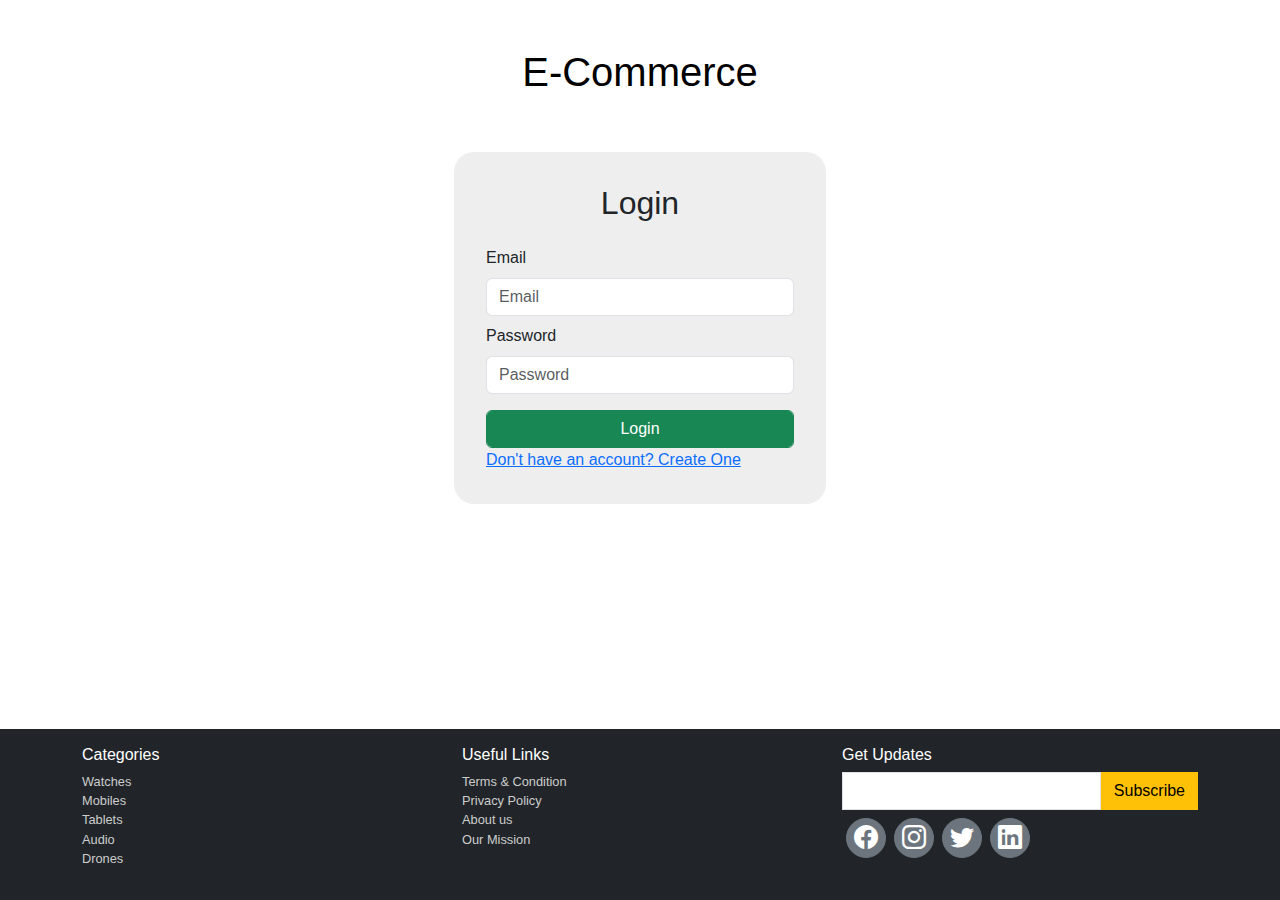
<file: login.html>
<!doctype html>
<html lang="en">

<head>
    <meta charset="utf-8">
    <meta name="viewport" content="width=device-width, initial-scale=1">
    <title>Login</title>
    <link rel="stylesheet" href="style.css">
    <link rel="stylesheet" href="https://cdn.jsdelivr.net/npm/bootstrap-icons@1.11.3/font/bootstrap-icons.min.css">
    <link href="https://cdn.jsdelivr.net/npm/bootstrap@5.3.3/dist/css/bootstrap.min.css" rel="stylesheet"
        integrity="sha384-QWTKZyjpPEjISv5WaRU9OFeRpok6YctnYmDr5pNlyT2bRjXh0JMhjY6hW+ALEwIH" crossorigin="anonymous">
</head>

<body class="d-flex flex-column">



    <div class="container my-5">
        
        <div>
            <a href="index.html" class="logo"><h1 class="text-center">E-Commerce</h1> </a> 
         </div>

   <div class="d-flex justify-content-center">



    <div class="login-box m-auto mt-5 col-4">

        <h2 class="text-center mb-4">Login</h2>
        <form class="needs-validation" novalidate="" action="">

            <div>
              <label for="email" class="form-label">Email</label>
              <input type="email" class="form-control mb-2" placeholder="Email" required="">
              <div class="invalid-feedback">
                Valid Email required
              </div>
            </div>
            <div>
              <label for="password" class="form-label">Password</label>
              <input type="password" class="form-control" placeholder="Password" required="" minlength="6">
              <div class="invalid-feedback">
                Valid Password required (min 6 chars)
              </div>
            </div>
    
              <input type="submit" class="form-control btn  btn-success mt-3" value="Login">
          </form>
        <a href="signup.html">Don't have an account? Create One</a>
    </div>

   </div>

    </div>

    <!-- container end -->


    <!-- footer -->


    <div class="footer mt-auto bg-dark text-light">

        <div class="container py-3">
    
        <div class="row d-flex footer-items">
    
          <div class="col-lg-4">
            <h5>Categories</h5>
            <ul>
              <li><a href="">Watches</a></li>
              <li><a href="">Mobiles</a></li>
              <li><a href="">Tablets</a></li>
              <li><a href="">Audio</a></li>
              <li><a href="">Drones</a></li>
            </ul>
    
          </div>
    
          <div class="col-lg-4">
            <h5>Useful Links</h5>
            <ul>
              <li><a href="">Terms & Condition</a></li>
              <li><a href="">Privacy Policy</a></li>
              <li><a href="">About us</a></li>
              <li><a href="">Our Mission</a></li>
            </ul>
    
          </div>
    
    
          
          <div class="col-lg-4">
            <h5>Get Updates</h5>
            <div class="d-flex subscribe">
              <input type="text" class="form-control">
            <button class="btn btn-warning">Subscribe</button>
            </div>
    
            <div class="mt-2">
              <div class="btn-group me-2 social-icons" role="group" aria-label="First group">
                <button type="button" class="btn btn-secondary mx-1 d-flex flex-column justify-content-center align-items-center">
                  <i class="bi bi-facebook"></i>
                </button>
                <button type="button" class="btn btn-secondary mx-1 d-flex flex-column justify-content-center align-items-center">
                  <i class="bi bi-instagram"></i>
                </button>                      
                <button type="button" class="btn btn-secondary mx-1 d-flex flex-column justify-content-center align-items-center">
                  <i class="bi bi-twitter"></i>
                </button>                      
                <button type="button" class="btn btn-secondary mx-1 d-flex flex-column justify-content-center align-items-center">
                  <i class="bi bi-linkedin"></i>
                </button>                   
               </div>
             </div>
          
          </div>
    
    
    
        </div>
    
      </div>
    
       </div>

    <!-- footer -->













<script src="action.js"></script>

    <script src="https://cdn.jsdelivr.net/npm/bootstrap@5.3.3/dist/js/bootstrap.bundle.min.js"
        integrity="sha384-YvpcrYf0tY3lHB60NNkmXc5s9fDVZLESaAA55NDzOxhy9GkcIdslK1eN7N6jIeHz"
        crossorigin="anonymous"></script>
</body>

</html>
</file>
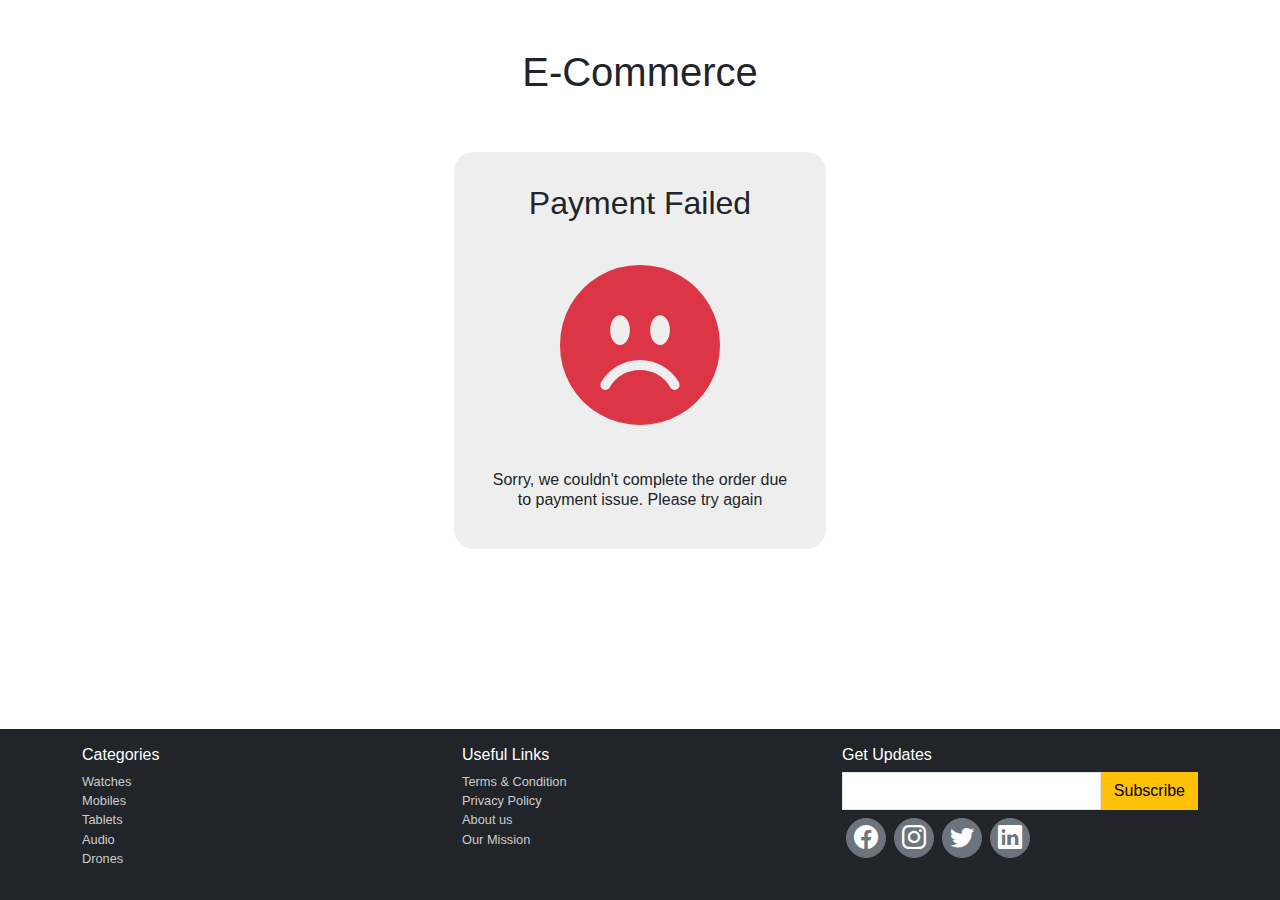
<file: order-fail.html>
<!doctype html>
<html lang="en">

<head>
    <meta charset="utf-8">
    <meta name="viewport" content="width=device-width, initial-scale=1">
    <title>Order Fail</title>
    <link rel="stylesheet" href="style.css">
    <link rel="stylesheet" href="https://cdn.jsdelivr.net/npm/bootstrap-icons@1.11.3/font/bootstrap-icons.min.css">
    <link href="https://cdn.jsdelivr.net/npm/bootstrap@5.3.3/dist/css/bootstrap.min.css" rel="stylesheet"
        integrity="sha384-QWTKZyjpPEjISv5WaRU9OFeRpok6YctnYmDr5pNlyT2bRjXh0JMhjY6hW+ALEwIH" crossorigin="anonymous">
</head>

<body class="d-flex flex-column">



    <div class="container my-5">
        
        <div>
            <h1 class="text-center">E-Commerce</h1>
        </div>

   <div class="d-flex justify-content-center">



    <div class="login-box m-auto mt-5 col-4 text-center">
        <h2 class="text-center">Payment Failed</h2>
        <i class="bi bi-emoji-frown-fill text-danger success-icon"></i>

        <h6>Sorry, we couldn't complete the order due to payment issue. Please try again</h6>
       
    </div>

   </div>

    </div>

    <!-- container end -->


    <!-- footer -->


    <div class="footer mt-auto bg-dark text-light">

        <div class="container py-3">
    
        <div class="row d-flex footer-items">
    
          <div class="col-lg-4">
            <h5>Categories</h5>
            <ul>
              <li><a href="">Watches</a></li>
              <li><a href="">Mobiles</a></li>
              <li><a href="">Tablets</a></li>
              <li><a href="">Audio</a></li>
              <li><a href="">Drones</a></li>
            </ul>
    
          </div>
    
          <div class="col-lg-4">
            <h5>Useful Links</h5>
            <ul>
              <li><a href="">Terms & Condition</a></li>
              <li><a href="">Privacy Policy</a></li>
              <li><a href="">About us</a></li>
              <li><a href="">Our Mission</a></li>
            </ul>
    
          </div>
    
    
          
          <div class="col-lg-4">
            <h5>Get Updates</h5>
            <div class="d-flex subscribe">
              <input type="text" class="form-control">
            <button class="btn btn-warning">Subscribe</button>
            </div>
    
            <div class="mt-2">
              <div class="btn-group me-2 social-icons" role="group" aria-label="First group">
                <button type="button" class="btn btn-secondary mx-1 d-flex flex-column justify-content-center align-items-center">
                  <i class="bi bi-facebook"></i>
                </button>
                <button type="button" class="btn btn-secondary mx-1 d-flex flex-column justify-content-center align-items-center">
                  <i class="bi bi-instagram"></i>
                </button>                      
                <button type="button" class="btn btn-secondary mx-1 d-flex flex-column justify-content-center align-items-center">
                  <i class="bi bi-twitter"></i>
                </button>                      
                <button type="button" class="btn btn-secondary mx-1 d-flex flex-column justify-content-center align-items-center">
                  <i class="bi bi-linkedin"></i>
                </button>                   
               </div>
             </div>
          
          </div>
    
    
    
        </div>
    
      </div>
    
       </div>

    <!-- footer -->















    <script src="https://cdn.jsdelivr.net/npm/bootstrap@5.3.3/dist/js/bootstrap.bundle.min.js"
        integrity="sha384-YvpcrYf0tY3lHB60NNkmXc5s9fDVZLESaAA55NDzOxhy9GkcIdslK1eN7N6jIeHz"
        crossorigin="anonymous"></script>
</body>

</html>
</file>
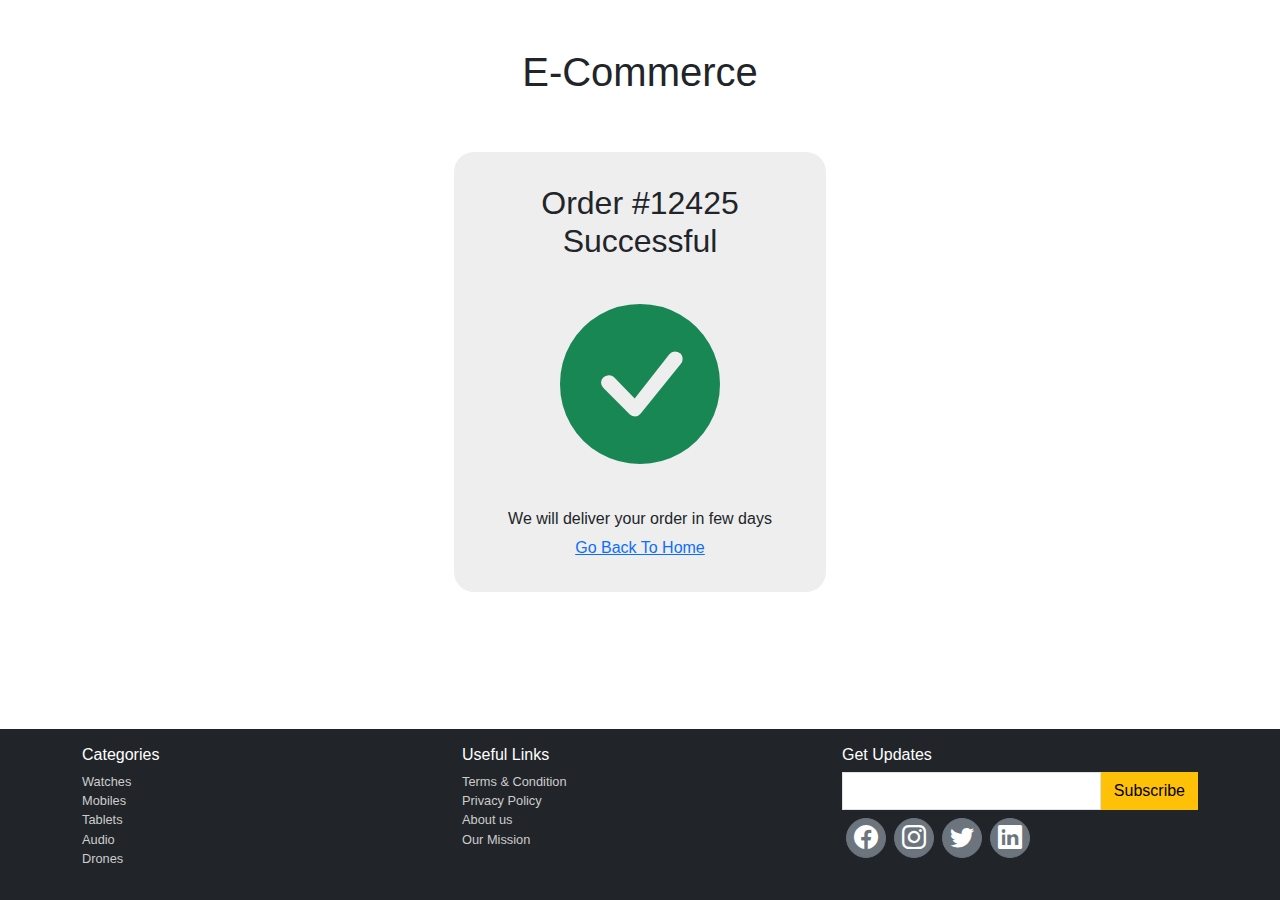
<file: order-sucess.html>
<!doctype html>
<html lang="en">

<head>
    <meta charset="utf-8">
    <meta name="viewport" content="width=device-width, initial-scale=1">
    <title>Order Success</title>
    <link rel="stylesheet" href="style.css">
    <link rel="stylesheet" href="https://cdn.jsdelivr.net/npm/bootstrap-icons@1.11.3/font/bootstrap-icons.min.css">
    <link href="https://cdn.jsdelivr.net/npm/bootstrap@5.3.3/dist/css/bootstrap.min.css" rel="stylesheet"
        integrity="sha384-QWTKZyjpPEjISv5WaRU9OFeRpok6YctnYmDr5pNlyT2bRjXh0JMhjY6hW+ALEwIH" crossorigin="anonymous">
</head>

<body class="d-flex flex-column">



    <div class="container my-5">
        
        <div>
            <h1 class="text-center">E-Commerce</h1>
        </div>

   <div class="d-flex justify-content-center">



    <div class="login-box m-auto mt-5 col-4 text-center">
        <h2 class="text-center">Order #12425 Successful</h2>
        <i class="bi bi-check-circle-fill text-success success-icon"></i>

        <h6>We will deliver your order in few days</h6>

        <a href="index.html">Go Back To Home</a>
       
    </div>

   </div>

    </div>

    <!-- container end -->


    <!-- footer -->


    <div class="footer mt-auto bg-dark text-light">

        <div class="container py-3">
    
        <div class="row d-flex footer-items">
    
          <div class="col-lg-4">
            <h5>Categories</h5>
            <ul>
              <li><a href="">Watches</a></li>
              <li><a href="">Mobiles</a></li>
              <li><a href="">Tablets</a></li>
              <li><a href="">Audio</a></li>
              <li><a href="">Drones</a></li>
            </ul>
    
          </div>
    
          <div class="col-lg-4">
            <h5>Useful Links</h5>
            <ul>
              <li><a href="">Terms & Condition</a></li>
              <li><a href="">Privacy Policy</a></li>
              <li><a href="">About us</a></li>
              <li><a href="">Our Mission</a></li>
            </ul>
    
          </div>
    
    
          
          <div class="col-lg-4">
            <h5>Get Updates</h5>
            <div class="d-flex subscribe">
              <input type="text" class="form-control">
            <button class="btn btn-warning">Subscribe</button>
            </div>
    
            <div class="mt-2">
              <div class="btn-group me-2 social-icons" role="group" aria-label="First group">
                <button type="button" class="btn btn-secondary mx-1 d-flex flex-column justify-content-center align-items-center">
                  <i class="bi bi-facebook"></i>
                </button>
                <button type="button" class="btn btn-secondary mx-1 d-flex flex-column justify-content-center align-items-center">
                  <i class="bi bi-instagram"></i>
                </button>                      
                <button type="button" class="btn btn-secondary mx-1 d-flex flex-column justify-content-center align-items-center">
                  <i class="bi bi-twitter"></i>
                </button>                      
                <button type="button" class="btn btn-secondary mx-1 d-flex flex-column justify-content-center align-items-center">
                  <i class="bi bi-linkedin"></i>
                </button>                   
               </div>
             </div>
          
          </div>
    
    
    
        </div>
    
      </div>
    
       </div>

    <!-- footer -->















    <script src="https://cdn.jsdelivr.net/npm/bootstrap@5.3.3/dist/js/bootstrap.bundle.min.js"
        integrity="sha384-YvpcrYf0tY3lHB60NNkmXc5s9fDVZLESaAA55NDzOxhy9GkcIdslK1eN7N6jIeHz"
        crossorigin="anonymous"></script>
</body>

</html>
</file>
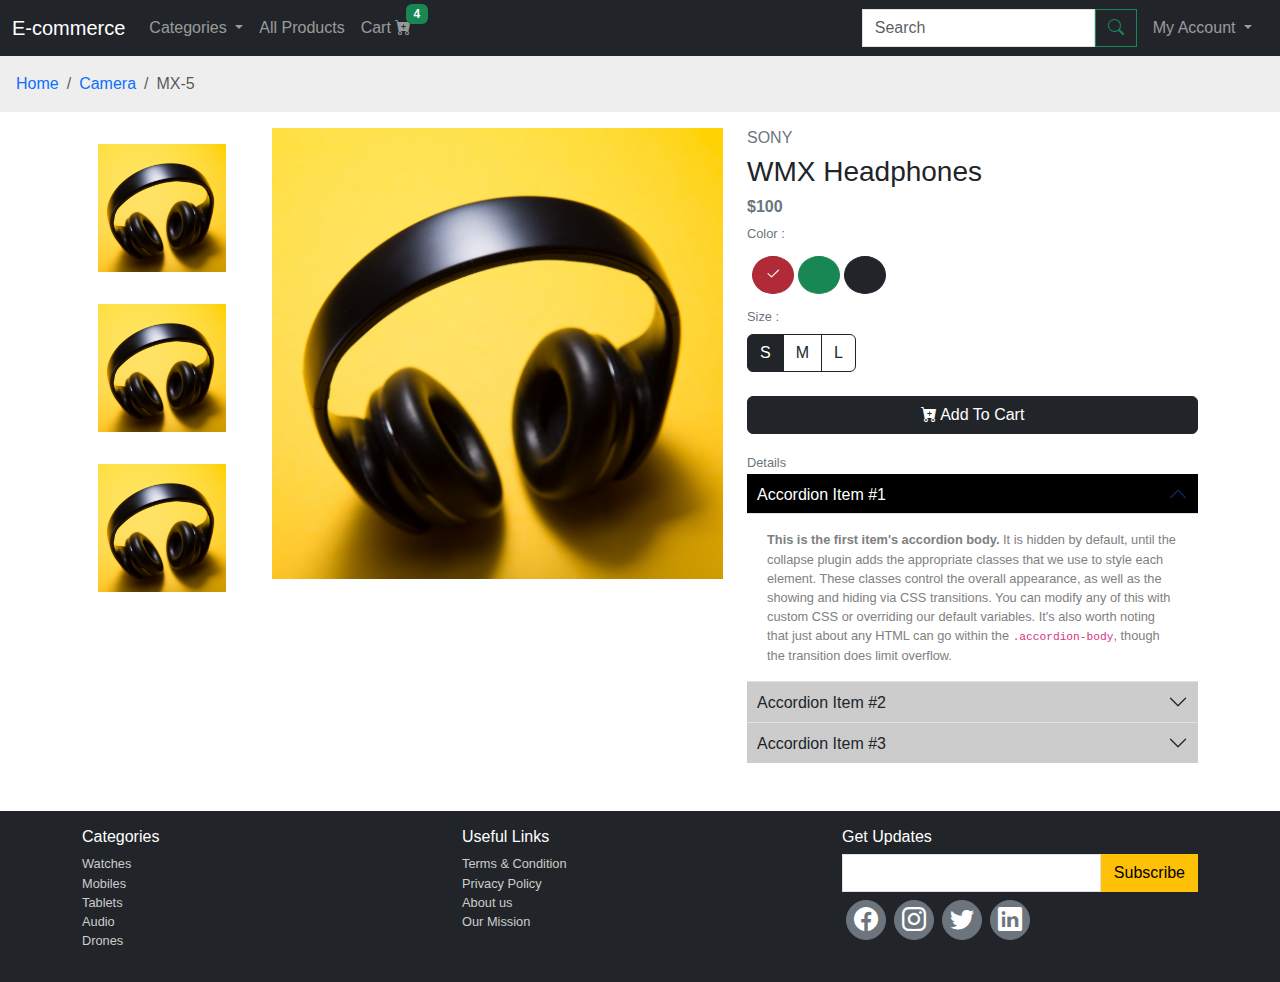
<file: product.html>
<!doctype html>
<html lang="en">

<head>
    <meta charset="utf-8">
    <meta name="viewport" content="width=device-width, initial-scale=1">
    <title>Product <Details></Details></title>
    <link rel="stylesheet" href="style.css">
    <link rel="stylesheet" href="https://cdn.jsdelivr.net/npm/bootstrap-icons@1.11.3/font/bootstrap-icons.min.css">
    

    <script src="https://cdn.jsdelivr.net/npm/bootstrap@5.3.3/dist/js/bootstrap.bundle.min.js"
        integrity="sha384-YvpcrYf0tY3lHB60NNkmXc5s9fDVZLESaAA55NDzOxhy9GkcIdslK1eN7N6jIeHz"
        crossorigin="anonymous"></script>
    <link href="https://cdn.jsdelivr.net/npm/bootstrap@5.3.3/dist/css/bootstrap.min.css" rel="stylesheet"
        integrity="sha384-QWTKZyjpPEjISv5WaRU9OFeRpok6YctnYmDr5pNlyT2bRjXh0JMhjY6hW+ALEwIH" crossorigin="anonymous">
</head>

<body>

    <!-- nav bar -->

 
<nav class="navbar navbar-expand-lg navbar-dark bg-dark">
  <div class="container-fluid">
        <a class="navbar-brand" href="index.html">E-commerce</a>
    <button class="navbar-toggler" type="button" data-bs-toggle="collapse" data-bs-target="#navbarSupportedContent" aria-controls="navbarSupportedContent" aria-expanded="false" aria-label="Toggle navigation">
      <span class="navbar-toggler-icon"></span>
    </button>
    <div class="collapse navbar-collapse" id="navbarSupportedContent">
      <ul class="navbar-nav me-auto mb-2 mb-lg-0">
    
      
        <li class="nav-item dropdown">
          <a class="nav-link dropdown-toggle" href="#" role="button" data-bs-toggle="dropdown" aria-expanded="false">
            Categories
          </a>
          <ul class="dropdown-menu bg-dark">
            <li><a class="dropdown-item" href="#products">Cameras</a></li>
            <li><a class="dropdown-item" href="#products">Gadgets</a></li>
            <li><hr class="dropdown-divider"></li>
            <li><a class="dropdown-item" href="#products">Drones</a></li>
          </ul>
        </li>
        <li class="nav-item">
          <a class="nav-link" href="all-products.html"> All Products</a>
        </li>

        <li class="nav-item">
          <a class="nav-link" href="cart.html"> Cart <i class="bi bi-cart-plus-fill"></i>   <span class="badge text-bg-success cart-badge">4</span></a>
        </li>
      </ul>

      <ul class="navbar-nav mb-lg-0 mx-lg-2 order-sm-last">
        <!-- <li class="nav-item">
          <a class="nav-link" href="" data-bs-toggle="modal" data-bs-target="#exampleModal">My Account</a>
        </li> -->
  
        <li class="nav-item dropdown">
          <a class="nav-link dropdown-toggle" href="#" role="button" data-bs-toggle="dropdown" aria-expanded="false">
            My Account
          </a>
          <ul class="dropdown-menu bg-dark">
            <li><a class="dropdown-item" href="#">My Orders</a></li>
            <li><a class="dropdown-item" href="#" data-bs-toggle="modal" data-bs-target="#exampleModal">Profile</a></li>
            <li><hr class="dropdown-divider"></li>
            <li><a class="dropdown-item" href="#">Logout</a></li>
          </ul>
        </li>
        </ul>
      <form class="d-flex search-form" role="search">
        <input class="form-control" type="search" placeholder="Search" aria-label="Search">
        <button class="btn btn-outline-success" type="submit"><i class="bi bi-search"></i></button>
      </form>
    
    </div>
  </div>
</nav>

    <!-- nav bar -->


    <nav aria-label="breadcrumb">
        <ol class="breadcrumb p-3">
            <li class="breadcrumb-item"><a href="/">Home</a></li>
            <li class="breadcrumb-item"><a href="/#products">Camera</a></li>
            <li class="breadcrumb-item active" aria-current="page">MX-5</li>
        </ol>
    </nav>


    <div class="container mb-5">

        <div class="row d-flex flex-row">

            <div class="col-md-5 product-image">

                <img class="img-fluid" src="img/product-1-square.jpg" alt="">

            </div>


            <div class="col-md-2 product-small d-flex flex-md-column justify-content-start order-md-first">


                <img class="img-fluid" src="img/product-1-square.jpg" alt="">

                <img class="img-fluid" src="img/product-1-square.jpg" alt="">

                <img class="img-fluid" src="img/product-1-square.jpg" alt="">


            </div>

          

            <div class="col-md-5">

                <h6 class="text-uppercase text-secondary">Sony</h6>
                <h2 class="fs-3">WMX Headphones</h2>
                <h5 class="text-secondary fs-6 fw-bold">$100</h5>
                <div class="text-secondary text-small">Color : </div>
                <div class="my-2">
                  <div class="btn-group" role="group" aria-label="Basic radio toggle button group">
                    <input type="radio" class="btn-check" name="btnradio" id="btnradio1" autocomplete="off" checked>
                    <label class="btn btn-danger color-label" for="btnradio1">
                      <i class="bi bi-check2"></i>
                    </label>
                  
                    <input type="radio" class="btn-check" name="btnradio" id="btnradio2" autocomplete="off">
                    <label class="btn btn-success color-label" for="btnradio2">
                      <i class="bi bi-check2"></i>
                    </label>
                  
                    <input type="radio" class="btn-check" name="btnradio" id="btnradio3" autocomplete="off">
                    <label class="btn btn-dark color-label" for="btnradio3">
                      <i class="bi bi-check2"></i>
                    </label>
                  </div>
                </div>
                <div class="text-secondary text-small">Size : </div>
                <div class="my-2">
                  <div class="btn-group" role="group" aria-label="Basic radio toggle button group">
                    <input type="radio" class="btn-check" name="size" id="btnradio4" autocomplete="off" checked>
                    <label class="btn btn-outline-dark" for="btnradio4">S</label>
                  
                    <input type="radio" class="btn-check" name="size" id="btnradio5" autocomplete="off">
                    <label class="btn btn-outline-dark" for="btnradio5">M</label>
                  
                    <input type="radio" class="btn-check" name="size" id="btnradio6" autocomplete="off">
                    <label class="btn btn-outline-dark" for="btnradio6">L</label>
                  </div>
                </div>
                <div class="d-flex">
                <button class="btn btn-dark my-3 flex-grow-1" onclick="showToast()"> <i class="bi bi-cart-plus-fill"></i> Add To Cart</button>
              </div>
                <div>
                  <span class="text-secondary text-small mb-2"> Details</span>
                  <div class="accordion accordion-flush" id="accordionExample">
                    <div class="accordion-item">
                      <h2 class="accordion-header" id="headingOne">
                        <button class="accordion-button" type="button" data-bs-toggle="collapse" data-bs-target="#collapseOne" aria-expanded="true" aria-controls="collapseOne">
                          Accordion Item #1
                        </button>
                      </h2>
                      <div id="collapseOne" class="accordion-collapse collapse show" aria-labelledby="headingOne" data-bs-parent="#accordionExample">
                        <div class="accordion-body">
                          <strong>This is the first item's accordion body.</strong> It is hidden by default, until the collapse plugin adds the appropriate classes that we use to style each element. These classes control the overall appearance, as well as the showing and hiding via CSS transitions. You can modify any of this with custom CSS or overriding our default variables. It's also worth noting that just about any HTML can go within the <code>.accordion-body</code>, though the transition does limit overflow.
                        </div>
                      </div>
                    </div>
                    <div class="accordion-item">
                      <h2 class="accordion-header" id="headingTwo">
                        <button class="accordion-button collapsed" type="button" data-bs-toggle="collapse" data-bs-target="#collapseTwo" aria-expanded="false" aria-controls="collapseTwo">
                          Accordion Item #2
                        </button>
                      </h2>
                      <div id="collapseTwo" class="accordion-collapse collapse" aria-labelledby="headingTwo" data-bs-parent="#accordionExample">
                        <div class="accordion-body">
                          <strong>This is the second item's accordion body.</strong> It is hidden by default, until the collapse plugin adds the appropriate classes that we use to style each element. These classes control the overall appearance, as well as the showing and hiding via CSS transitions. You can modify any of this with custom CSS or overriding our default variables. It's also worth noting that just about any HTML can go within the <code>.accordion-body</code>, though the transition does limit overflow.
                        </div>
                      </div>
                    </div>
                    <div class="accordion-item">
                      <h2 class="accordion-header" id="headingThree">
                        <button class="accordion-button collapsed" type="button" data-bs-toggle="collapse" data-bs-target="#collapseThree" aria-expanded="false" aria-controls="collapseThree">
                          Accordion Item #3
                        </button>
                      </h2>
                      <div id="collapseThree" class="accordion-collapse collapse" aria-labelledby="headingThree" data-bs-parent="#accordionExample">
                        <div class="accordion-body">
                          <strong>This is the third item's accordion body.</strong> It is hidden by default, until the collapse plugin adds the appropriate classes that we use to style each element. These classes control the overall appearance, as well as the showing and hiding via CSS transitions. You can modify any of this with custom CSS or overriding our default variables. It's also worth noting that just about any HTML can go within the <code>.accordion-body</code>, though the transition does limit overflow.
                        </div>
                      </div>
                    </div>

                      <!--  -->
                </div>
            </div>




        </div>

    </div>

    </div>

    <!-- container end -->


    <!-- footer -->


    <div class="footer mt-auto bg-dark text-light">

      <div class="container py-3">
  
      <div class="row d-flex footer-items">
  
        <div class="col-lg-4">
          <h5>Categories</h5>
          <ul>
            <li><a href="">Watches</a></li>
            <li><a href="">Mobiles</a></li>
            <li><a href="">Tablets</a></li>
            <li><a href="">Audio</a></li>
            <li><a href="">Drones</a></li>
          </ul>
  
        </div>
  
        <div class="col-lg-4">
          <h5>Useful Links</h5>
          <ul>
            <li><a href="">Terms & Condition</a></li>
            <li><a href="">Privacy Policy</a></li>
            <li><a href="">About us</a></li>
            <li><a href="">Our Mission</a></li>
          </ul>
  
        </div>
  
  
        
        <div class="col-lg-4">
          <h5>Get Updates</h5>
          <div class="d-flex subscribe">
            <input type="text" class="form-control">
          <button class="btn btn-warning">Subscribe</button>
          </div>
  
          <div class="mt-2">
            <div class="btn-group me-2 social-icons" role="group" aria-label="First group">
              <button type="button" class="btn btn-secondary mx-1 d-flex flex-column justify-content-center align-items-center">
                <i class="bi bi-facebook"></i>
              </button>
              <button type="button" class="btn btn-secondary mx-1 d-flex flex-column justify-content-center align-items-center">
                <i class="bi bi-instagram"></i>
              </button>                      
              <button type="button" class="btn btn-secondary mx-1 d-flex flex-column justify-content-center align-items-center">
                <i class="bi bi-twitter"></i>
              </button>                      
              <button type="button" class="btn btn-secondary mx-1 d-flex flex-column justify-content-center align-items-center">
                <i class="bi bi-linkedin"></i>
              </button>                   
             </div>
           </div>
        
        </div>
  
  
  
      </div>
  
    </div>
  
     </div>

    <!-- footer -->





 <!-- notification -->

 <div class="toast align-items-center text-bg-primary border-0 position-fixed top-0" role="alert" aria-live="assertive" aria-atomic="true">
  <div class="d-flex">
    <div class="toast-body">
   Item is successfully added to your cart.
    </div>
    <button type="button" class="btn-close btn-close-white me-2 m-auto" data-bs-dismiss="toast" aria-label="Close"></button>
  </div>
</div>

<!--  -->

<!-- Modal -->
<div class="modal fade" id="exampleModal" tabindex="-1" aria-labelledby="exampleModalLabel" aria-hidden="true">
  <div class="modal-dialog">
    <div class="modal-content">
      <div class="modal-header">
        <h1 class="modal-title fs-5" id="exampleModalLabel">My Account</h1>
        <button type="button" class="btn-close" data-bs-dismiss="modal" aria-label="Close"></button>
      </div>
      <div class="modal-body">
        You need to login of check your account
      </div>
      <div class="modal-footer">
        <button type="button" class="btn btn-secondary" data-bs-dismiss="modal">Close</button>
        <a href="login.html" type="button" class="btn btn-primary">Go To Login</a>
      </div>
    </div>
  </div>
</div>






        <script src="action.js"></script>
</body>

</html>
</file>
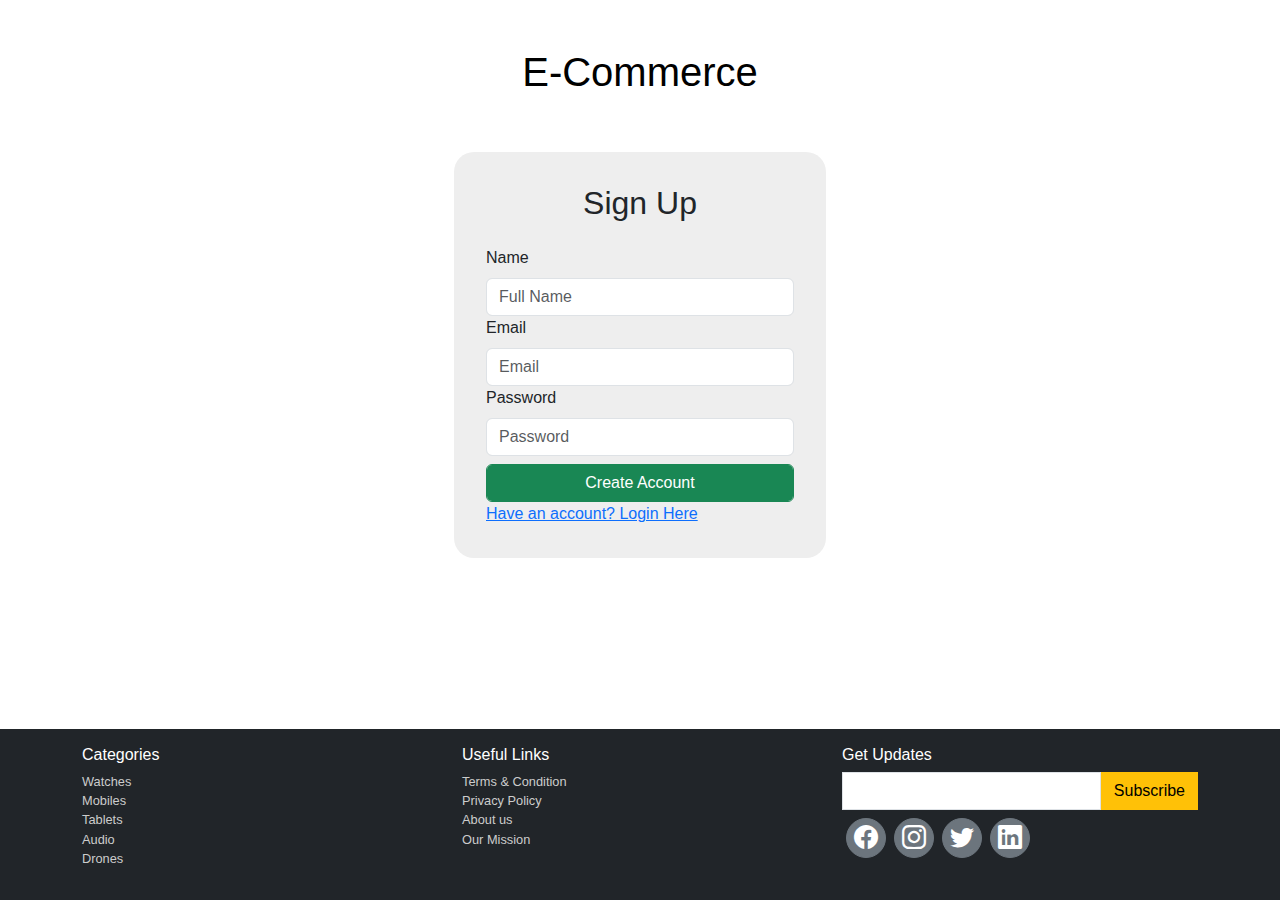
<file: signup.html>
<!doctype html>
<html lang="en">

<head>
    <meta charset="utf-8">
    <meta name="viewport" content="width=device-width, initial-scale=1">
    <title>Signup</title>
    <link rel="stylesheet" href="style.css">
    <link rel="stylesheet" href="https://cdn.jsdelivr.net/npm/bootstrap-icons@1.11.3/font/bootstrap-icons.min.css">
    <link href="https://cdn.jsdelivr.net/npm/bootstrap@5.3.3/dist/css/bootstrap.min.css" rel="stylesheet"
        integrity="sha384-QWTKZyjpPEjISv5WaRU9OFeRpok6YctnYmDr5pNlyT2bRjXh0JMhjY6hW+ALEwIH" crossorigin="anonymous">
</head>

<body class="d-flex flex-column">



    <div class="container my-5">
        
        <div>
           <a href="index.html" class="logo"><h1 class="text-center">E-Commerce</h1> </a> 
        </div>

   <div class="d-flex justify-content-center">



    <div class="login-box m-auto mt-5 col-4">
        <h2 class="text-center mb-4">Sign Up</h2>
        <form class="needs-validation" novalidate="" action="">
            <div>
              <label for="name" class="form-label">Name</label>
              <input type="text" class="form-control" placeholder="Full Name" required="">
              <div class="invalid-feedback">
                Name required
              </div>
            </div>
            <div>
              <label for="email" class="form-label">Email</label>
              <input type="email" class="form-control" placeholder="Email" required="">
              <div class="invalid-feedback">
                Valid Email required
              </div>
            </div>
            <div>
              <label for="password" class="form-label">Password</label>
              <input type="password" class="form-control mb-2" placeholder="Password" required="" minlength="6">
              <div class="invalid-feedback">
                Valid Password required (min 6 chars)
              </div>
            </div>
    
              <input type="submit" class="form-control btn btn-success" value="Create Account">
          </form>
        <a href="login.html">Have an account? Login Here</a>
    </div>

   </div>

    </div>

    <!-- container end -->


    <!-- footer -->


    <div class="footer mt-auto bg-dark text-light">

        <div class="container py-3">
    
        <div class="row d-flex footer-items">
    
          <div class="col-lg-4">
            <h5>Categories</h5>
            <ul>
              <li><a href="">Watches</a></li>
              <li><a href="">Mobiles</a></li>
              <li><a href="">Tablets</a></li>
              <li><a href="">Audio</a></li>
              <li><a href="">Drones</a></li>
            </ul>
    
          </div>
    
          <div class="col-lg-4">
            <h5>Useful Links</h5>
            <ul>
              <li><a href="">Terms & Condition</a></li>
              <li><a href="">Privacy Policy</a></li>
              <li><a href="">About us</a></li>
              <li><a href="">Our Mission</a></li>
            </ul>
    
          </div>
    
    
          
          <div class="col-lg-4">
            <h5>Get Updates</h5>
            <div class="d-flex subscribe">
              <input type="text" class="form-control">
            <button class="btn btn-warning">Subscribe</button>
            </div>
    
            <div class="mt-2">
              <div class="btn-group me-2 social-icons" role="group" aria-label="First group">
                <button type="button" class="btn btn-secondary mx-1 d-flex flex-column justify-content-center align-items-center">
                  <i class="bi bi-facebook"></i>
                </button>
                <button type="button" class="btn btn-secondary mx-1 d-flex flex-column justify-content-center align-items-center">
                  <i class="bi bi-instagram"></i>
                </button>                      
                <button type="button" class="btn btn-secondary mx-1 d-flex flex-column justify-content-center align-items-center">
                  <i class="bi bi-twitter"></i>
                </button>                      
                <button type="button" class="btn btn-secondary mx-1 d-flex flex-column justify-content-center align-items-center">
                  <i class="bi bi-linkedin"></i>
                </button>                   
               </div>
             </div>
          
          </div>
    
    
    
        </div>
    
      </div>
    
       </div>

    <!-- footer -->













<script src="action.js"></script>

    <script src="https://cdn.jsdelivr.net/npm/bootstrap@5.3.3/dist/js/bootstrap.bundle.min.js"
        integrity="sha384-YvpcrYf0tY3lHB60NNkmXc5s9fDVZLESaAA55NDzOxhy9GkcIdslK1eN7N6jIeHz"
        crossorigin="anonymous"></script>
</body>

</html>
</file>
<file: style.css>
body{
    min-height: 100vh;
    font-family: 'Lucida Sans', 'Lucida Sans Regular', 'Lucida Grande', 'Lucida Sans Unicode', Geneva, Verdana, sans-serif !important 
}


.rating-stars{

    color: rgb(245, 197, 75);
}

.product-item{

    max-width: 300px;
    margin: auto;
    margin-bottom: 2rem;
    cursor: pointer;
    transition: all 0.3s;
}

.product-item:hover{
   transform: scale(1.1);
}

.product-item img{
 max-height: 200px;
}

.footer-items{

    color: #ccc;
}

.footer-items h5{
   color: white;
   font-size: 1rem;
}

.footer-items ul{

 list-style-type: none;
 padding: 0;
 font-size: 0.8rem;

}

.footer-items a{
   color:#ccc;
   text-decoration: none;
}

.footer-items a:hover{
   text-decoration: underline;
}

.breadcrumb{
    background-color: #eee !important
}

.product-small img{
    max-width: 10rem;
    padding: 1rem;
 }

 
 .cart-item{
    border: 1px solid grey;
 }

 .order{
    border: 1px solid grey;
 }


 .close i{

    font-size: 1.5rem;
    transition: all 0.2s;
 }

 .close i:hover{

    color: red;

 }

 .login-box{
    background-color: #eee;
    border-radius: 20px;
    padding: 2rem;
 }

 .success-icon{

    font-size: 10rem;
 }

 #carouselExampleDark img{
   max-height: 90vh;
 }

 a.logo{

   text-decoration: none;
   color: black;
 }

 .color-label{
   border-radius: 50% !important;
   margin: 5px;
 }


 .color-label i{
   opacity: 0;
}

 .btn-check:checked+.color-label i{
   opacity: 1;
}

.text-small{
   font-size: 0.8rem;
}


.accordion-body{
   font-size: 0.8rem !important;
   color:grey !important;
}
.accordion-button{
   padding: 10px !important;
   background-color: #ccc !important;
 }
.accordion-button:not(.collapsed){
  background-color: black !important;
  color: white !important;
}


.breadcrumb-item a{
   text-decoration: none;
}

.cart-badge{
   position: relative;
    top:-15px;
    left:-10px;
}

.search-form input, .search-form button{
   border-radius: 0;

}


.search-form input, .search-form button:focus{
   outline: none !important;
   box-shadow: none !important;
   outline-width: 0 !important;
}

.nav-item:hover{
   background-color: #ffffff33;
}

a.dropdown-item{ 
   color: white !important;
   text-decoration: none;
}
a.dropdown-item:hover{ 
    color: rgb(31, 26, 26) !important;
 }

 .carousel-caption{
   background-color: #ffffff66;
} 

.card-text.price{
   color: rgb(255, 111, 0);
 }

 .like,.liked{
   z-index: 10;
   top: 1rem;
   left: 2rem;
   font-size: 2rem;
   color: grey;  
}

.liked {
   opacity: 0;
   z-index: 11;
 }
 .like:hover{
     opacity: 0;
 }
 .liked:hover{
     color: red;
     opacity: 1;
 }

 .subscribe input, .subscribe button{
   border-radius: 0;
   box-shadow: none !important;
  }


  .social-icons i{
     font-size: 1.5rem;
     width: 24px;
     height: 24px;
     margin-top :-0.8rem;
  }
  .social-icons button{
      border-radius: 50% !important;
      width: 2.5rem;
      height: 2.5rem;
   }
</file>
